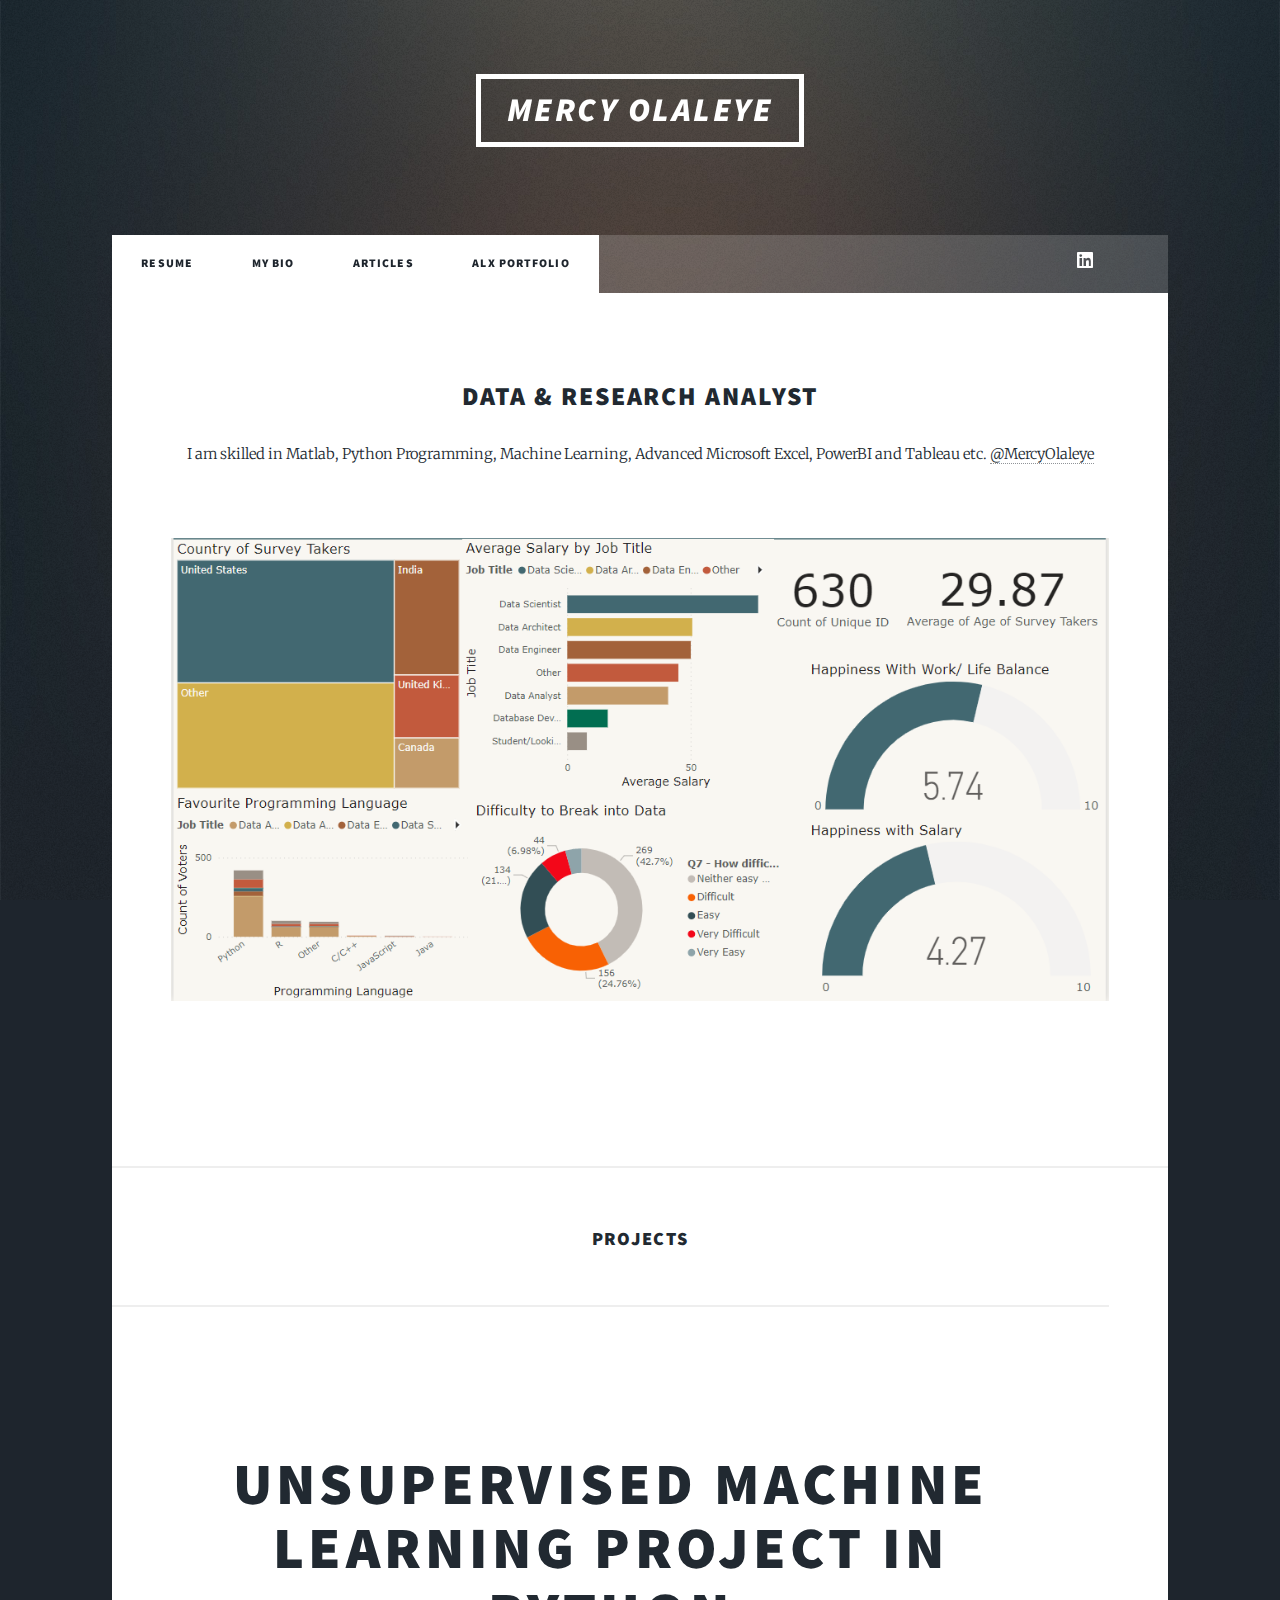
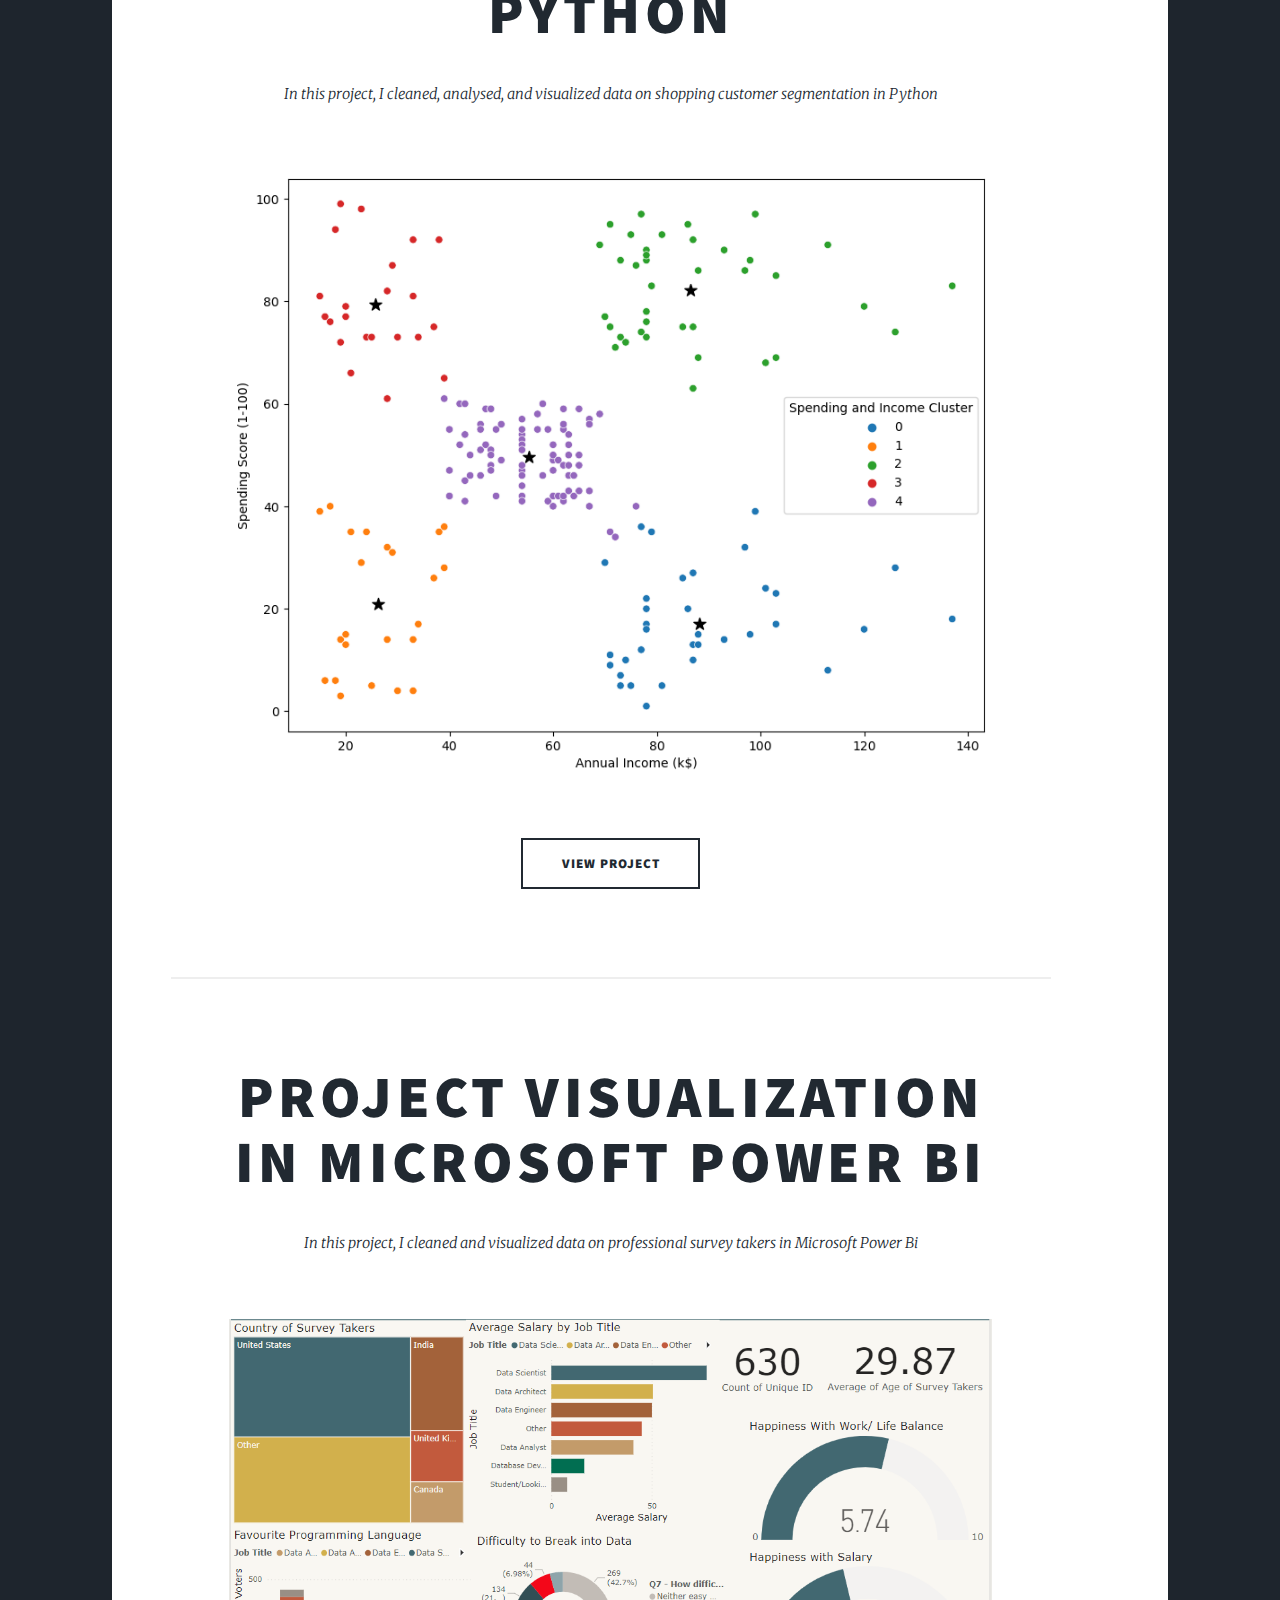
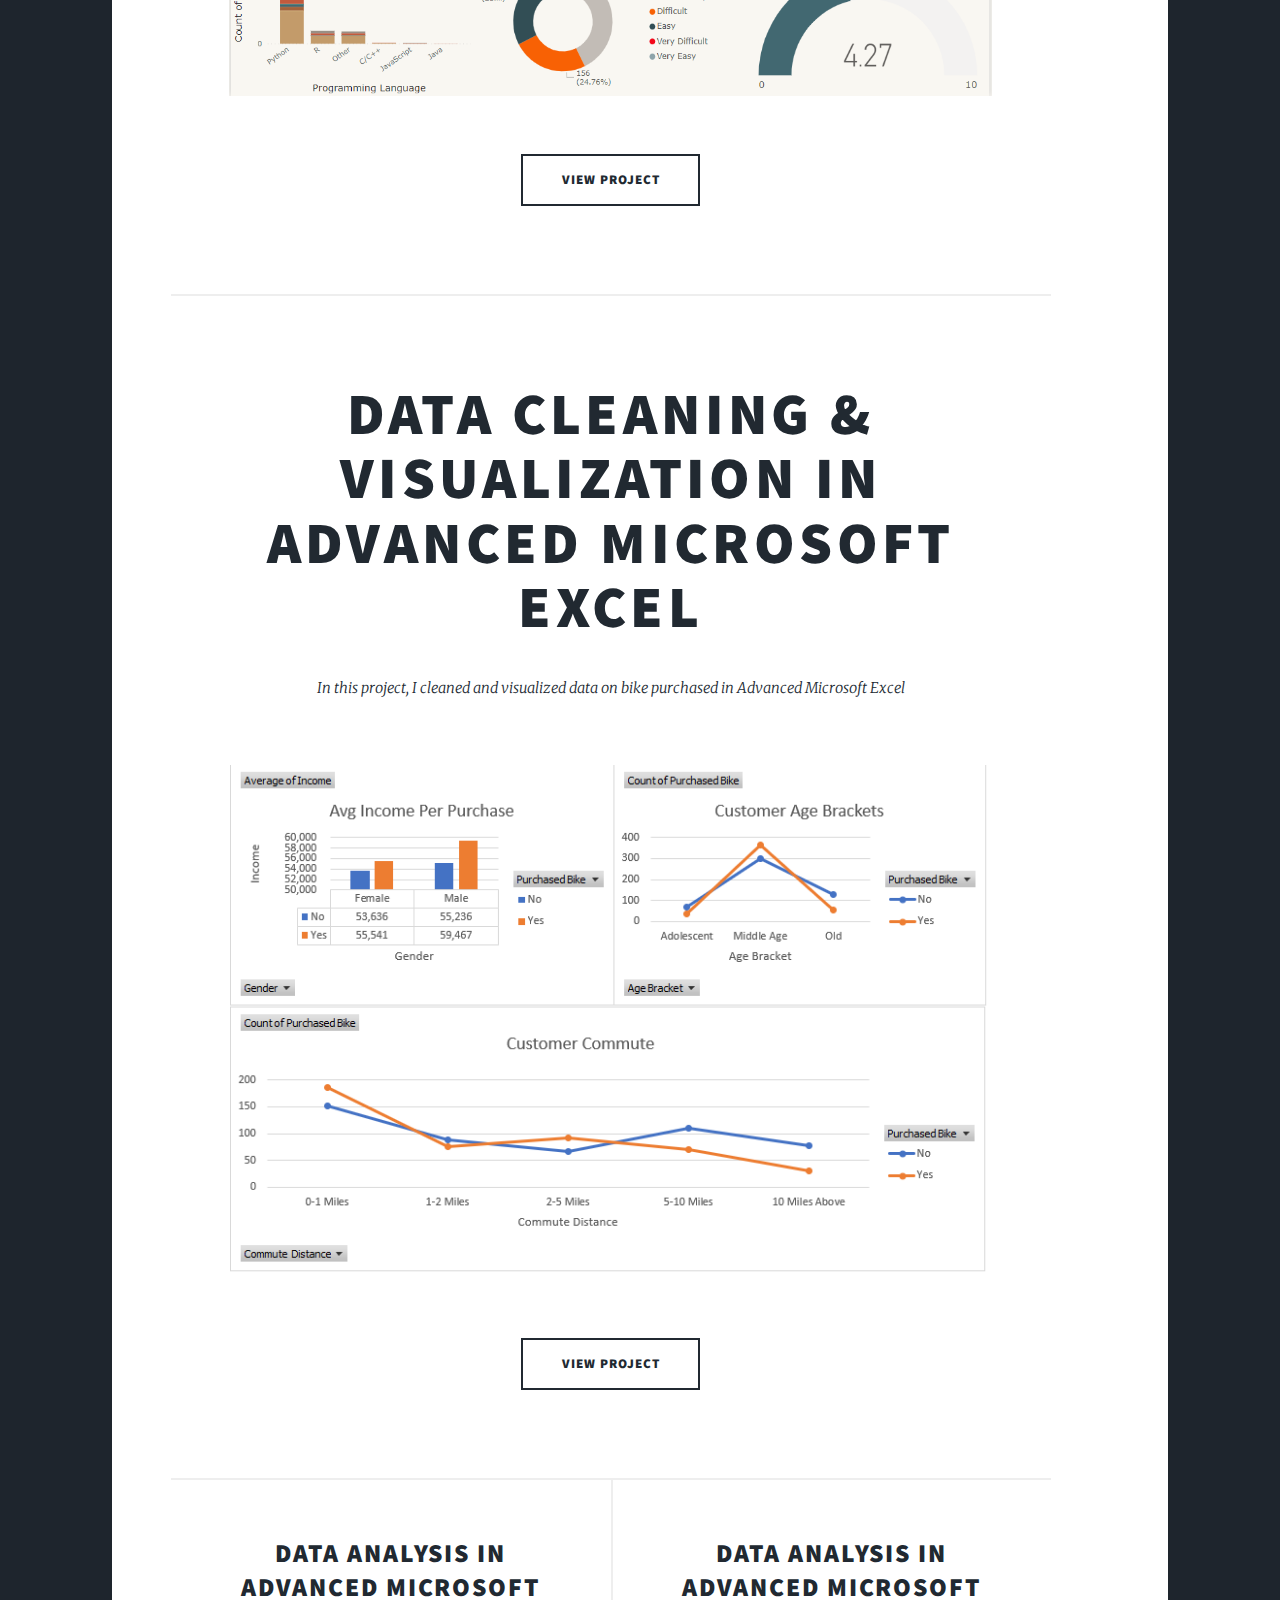
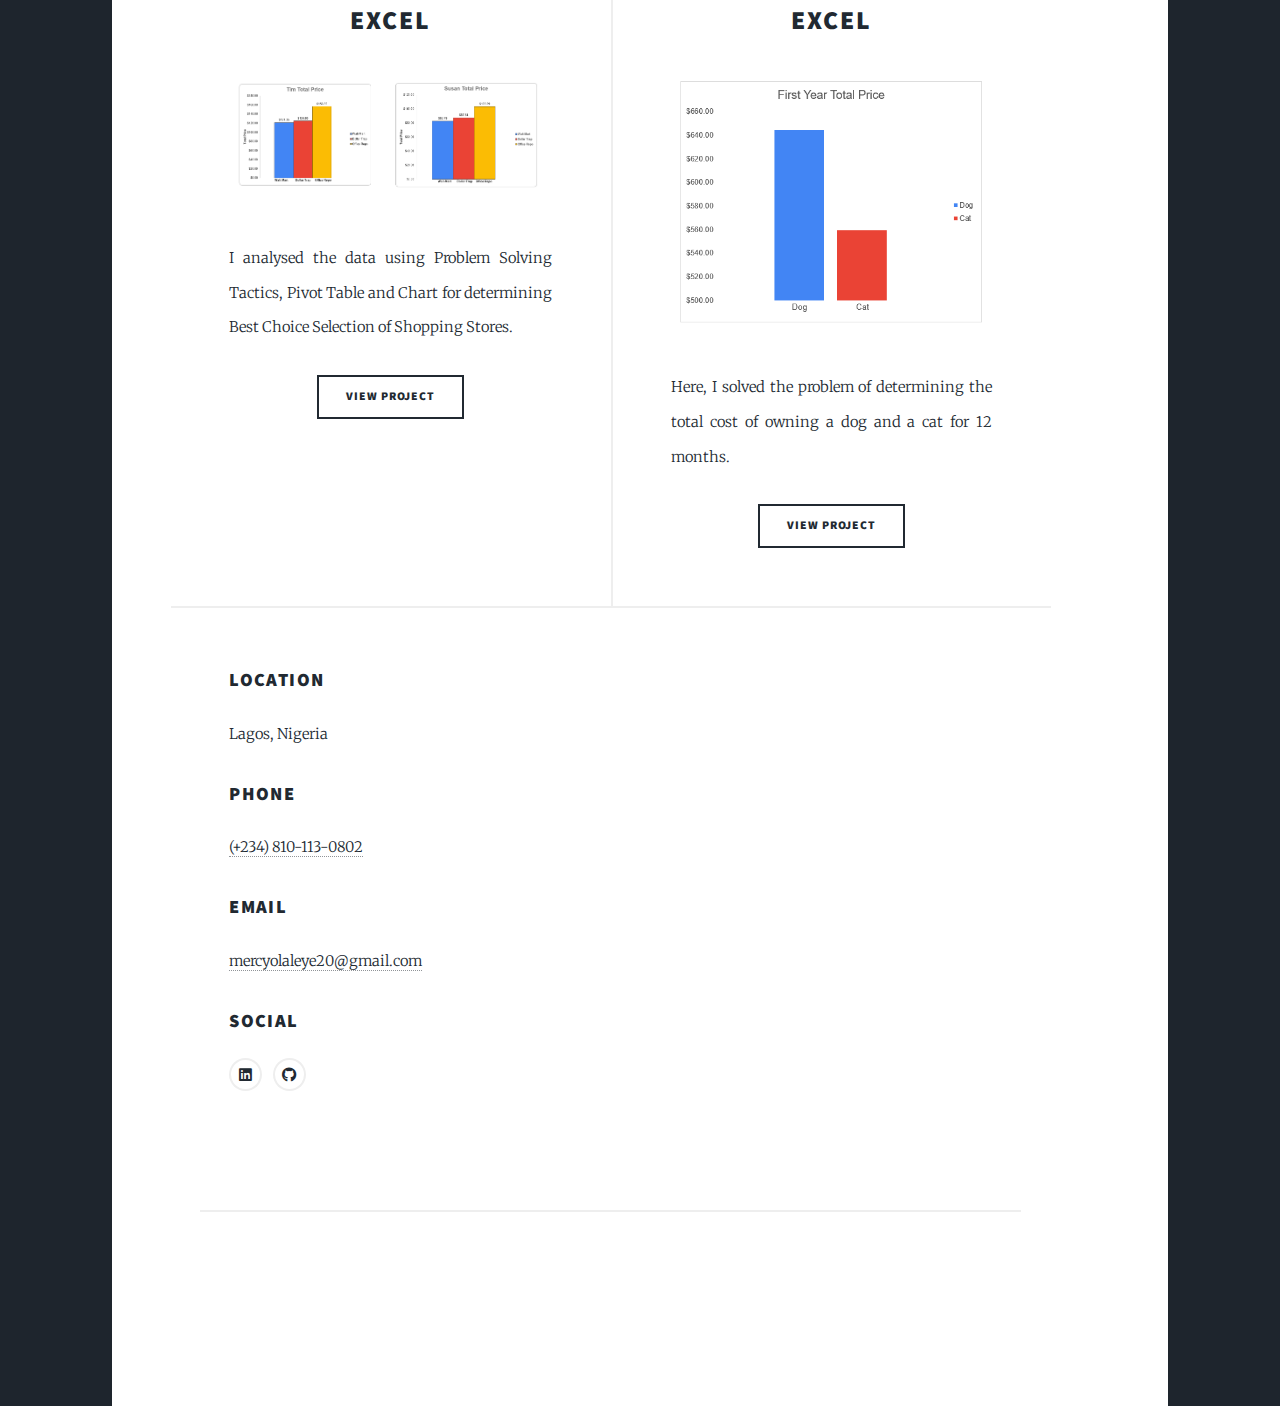
<file: index.html>
<!DOCTYPE HTML>
<!--
	Massively by HTML5 UP
	html5up.net | @ajlkn
	Free for personal and commercial use under the CCA 3.0 license (html5up.net/license)
-->
<html>
	<head>
		<title>Mercy The Analyst Projects' Portfolio</title>
		<meta charset="utf-8" />
		<meta http-equiv="X-UA-Compatible" content="IE=edge">
		<meta name="viewport" content="width=device-width, initial-scale=1, user-scalable=no">
		<link rel="stylesheet" href="assets/css/main.css" />
		<noscript><link rel="stylesheet" href="assets/css/noscript.css" /></noscript>
		
	</head>
	<body class="is-preload">

		<!-- Wrapper --> 
			<div id="wrapper" class="fade-in">

				<!-- Intro -->
					<!-- <div id="intro">
						<h1>Mercy Olaleye<br />
						</h1>
						<h2>Professional Data Analyst
						</h2><br />
						<p>I am skilled in Advanced Microsoft Excel, Python, Tableau, and Microsoft Power BI <a href=" https://linkedin.com/in/mercy-olaleye">@MercyTheAnalyst</a> 
						<ul class="actions">
							<li><a href="#header" class="button icon solid solo fa-arrow-down scrolly">Continue</a></li>
						</ul>
					</div> -->


				<!-- Header -->
					<header id="header">
						<p href="" class="logo">Mercy Olaleye</p>	
					</header>

                        

				<!-- Nav -->
					<nav id="nav">
						

					    <ul class="links">
						    <li class="active">
								<a href="https://docs.google.com/document/d/1ZiJOjcxA1BHyKk7S996EEyWtSkmgmshNq7gwELmZKms/edit?usp=sharing">Resume</a></li>			
						
						<ul class="links">
							<li class="active">
								<a href="https://docs.google.com/document/d/1VU-3e5yYcmQUvbbyjHKyLpPPOhSo_xiPG2Kr8ZNTe5c/edit?usp=sharing">My Bio</a></li>
				
						<ul class="links">
							<li class="active">
								<a href="https://docs.google.com/document/d/1vVa6LOtGdZGMusTRgApoingNnR2X8i4-XRxDeLPpi70/edit?usp=sharing">Articles</a></li>

						<ul class="links">
							<li class="active">
								<a href="https://docs.google.com/document/d/1v1L-y5YGzGtshx55SMUN4nXLESK87nKPrAbPVWP_oZM/edit?usp=sharing">ALX Portfolio</a></li>
		
						
						</ul>


						</ul>
						<ul class="icons">
							<li><a href="https://linkedin.com/in/mercy-olaleye" class="icon brands alt fa-linkedin"><span class="label">Linkedin</span></a></li>
							<li><a href="https://github.com/MercyTheAnalyst" class="icon brands alt fa-github"><span class="label">GitHub</span></a></li>
							<!-- <li><a href="https://mercyresearchfindings.com" class="icon brands alt fa-research website"><span class="label">research website</span></a></li> -->

				
						</ul>
					</nav>

				<!-- Main -->
					<div id="main">



						 <!-- Featured Post -->
						 <article class="post featured">
							<!-- <header class="major"> -->
								
								<!-- <h2>A Pitch of Myself</h2> -->
								<!-- <br /> -->
								
							<!-- </header> -->

							<div id="">
						<h2>Data & Research Analyst</h2>
						
						<p style="text-align: center;">I am skilled in Matlab, Python Programming, Machine Learning, Advanced Microsoft Excel, PowerBI and Tableau etc. <a href=" https://linkedin.com/in/mercy-olaleye">@MercyOlaleye </a> 
						<ul class="actions">
							<!-- <li><a href="#header" class="button icon solid solo fa-arrow-down scrolly">Continue</a></li> -->
						</ul>
					</div>
							<a href="https://github.com/MercyTheAnalyst/DataProfessionalSurvey" class="image fit"><img src="images/Data.png" alt="" /></a>
							<a id="pitch_section"></a>
							<br />
						
							<br />
							<!-- <section>
									<p class="button">
										Video Pitch
									</p>	
							</section> -->
							<!-- <video width="500px" height="500px" controls="controls">
								<source src="videos/MyPitchVideo.mp4" type="video/mp4" />
							</video> -->
							<!-- <ul class="actions special"> -->
								<!-- <li><a href="https://docs.google.com/document/d/1_XfrCJpzLricEX1ANMGzeRrYhFcz2MtZv5xnuCdeXoI/edit?usp=sharing" class="button">Coming Soon</a></li> -->


							<!-- </ul> -->
						</article>

					    <!-- Posts -->

					
				<!-- Header -->
					<header>
						<h3 href="index.html" style="text-align: center;" class="logo">Projects</h3>	
					</header>	


				    

				<!-- Main -->
					<div id="main">
						
						
						<!-- Featured Post -->
						<article class="post featured">
							<header class="major">
								
								<h2><a href="https://github.com/MercyTheAnalyst/Unsupervised-ML-Clustering-Project">Unsupervised Machine Learning Project in Python<br />
								</a></h2>
								<p>In this project, I cleaned, analysed, and visualized data on shopping customer segmentation in Python</p>
							</header>
							<a href="https://github.com/MercyTheAnalyst/Unsupervised-ML-Clustering-Project" class="image main"><img src="images/Clustering_bivariate.png" alt="" /></a>
							<ul class="actions special">
								<li><a href="https://github.com/MercyTheAnalyst/Unsupervised-ML-Clustering-Project" class="button large">View Project</a></li>
							</ul>
						</article>
						<!-- Posts -->

						<!-- Featured Post -->
						<article class="post featured">
							<header class="major">
								
								<h2><a href="https://github.com/MercyTheAnalyst/DataProfessionalSurvey">Project Visualization in Microsoft Power Bi<br />
								</a></h2>
								<p>In this project, I cleaned and visualized data on professional survey takers in Microsoft Power Bi</p>
							</header>
							<a href="https://github.com/MercyTheAnalyst/DataProfessionalSurvey" class="image main"><img src="images/Data.png" alt="" /></a>
							<ul class="actions special">
								<li><a href="https://github.com/MercyTheAnalyst/DataProfessionalSurvey" class="button large">View Project</a></li>
							</ul>
						</article>
						<!-- Posts -->

						<!-- Featured Post -->
							<article class="post featured">
								<header class="major">
									
									<h2><a href="https://github.com/MercyTheAnalyst/BikePurchasedDashboard">Data Cleaning & Visualization in Advanced Microsoft Excel<br />
									</a></h2>
									<p>In this project, I cleaned and visualized data on bike purchased in Advanced Microsoft Excel</p>
								</header>
								<a href="https://github.com/MercyTheAnalyst/BikePurchasedDashboard" class="image main"><img src="images/Purch.png" alt="" /></a>
								<ul class="actions special">
									<li><a href="https://github.com/MercyTheAnalyst/BikePurchasedDashboard" class="button large">View Project</a></li>
								</ul>
							</article>

						<!-- Posts -->
							<section class="posts">
								<article>
									<header>
										
										<h2><a href="https://github.com/MercyTheAnalyst/SelectionofShoppingStore">Data Analysis in Advanced Microsoft Excel<br />
										</a></h2>
									</header>
									<a href="https://github.com/MercyTheAnalyst/SelectionofShoppingStore" class="image fit"><img src="images/shy.png" alt="" /></a>
									<p>I analysed the data using Problem Solving Tactics, Pivot Table and Chart for determining Best Choice Selection of Shopping Stores.</p>
									<ul class="actions special">
										<li><a href="https://github.com/MercyTheAnalyst/SelectionofShoppingStore" class="button">View Project</a></li>
									</ul>
								</article>
								<article>
									<header>
										
										<h2><a href="https://github.com/MercyTheAnalyst/ChoiceofPet">Data Analysis in Advanced Microsoft Excel<br />
										</a></h2>
									</header>
									<a href="https://github.com/MercyTheAnalyst/ChoiceofPet" class="image fit"><img src="images/Pet.png" alt="" /></a>
									<p>Here, I solved the problem of determining the total cost of owning a dog and a cat for 12 months.</p>
									<ul class="actions special">
										<li><a href="https://github.com/MercyTheAnalyst/ChoiceofPet" class="button">View Project</a></li>
									</ul>
								</article>
							</section>

								 
						

	

				


						<section class="split contact">
							<section class="alt">
								<h3>Location</h3>
								<p>Lagos, Nigeria<br />
								</p>
							</section>
							<section>
								<h3>Phone</h3>
								<p><a href="#">(+234) 810-113-0802</a></p>
							</section>
							<section>
								<h3>Email</h3>
								<p><a href="#">mercyolaleye20@gmail.com</a></p>
							</section>
							<section>
								<h3>Social</h3>
								<ul class="icons alt">
									
									<li><a href=" https://linkedin.com/in/mercy-olaleye" class="icon brands alt fa-linkedin"><span class="label">linkedin</span></a></li>
									<li><a href="https://github.com/MercyTheAnalyst" class="icon brands alt fa-github"><span class="label">GitHub</span></a></li>
									<li><a href="https://mercyresearchfindings.com" class="icon brands alt fa-research website"><span class="label">research website</span></a></li>
								</ul>
							</section>
						</section>
					</footer>

				<!-- Copyright -->
					<div id="copyright">
						<ul><li>&copy; Untitled</li><li>Design: <a href="https://html5up.net">HTML5 UP</a></li></ul>
					</div>

			</div>

		<!-- Scripts -->
			<script src="assets/js/jquery.min.js"></script>
			<script src="assets/js/jquery.scrollex.min.js"></script>
			<script src="assets/js/jquery.scrolly.min.js"></script>
			<script src="assets/js/browser.min.js"></script>
			<script src="assets/js/breakpoints.min.js"></script>
			<script src="assets/js/util.js"></script>
			<script src="assets/js/main.js"></script>

	</body>
</html>
</file>
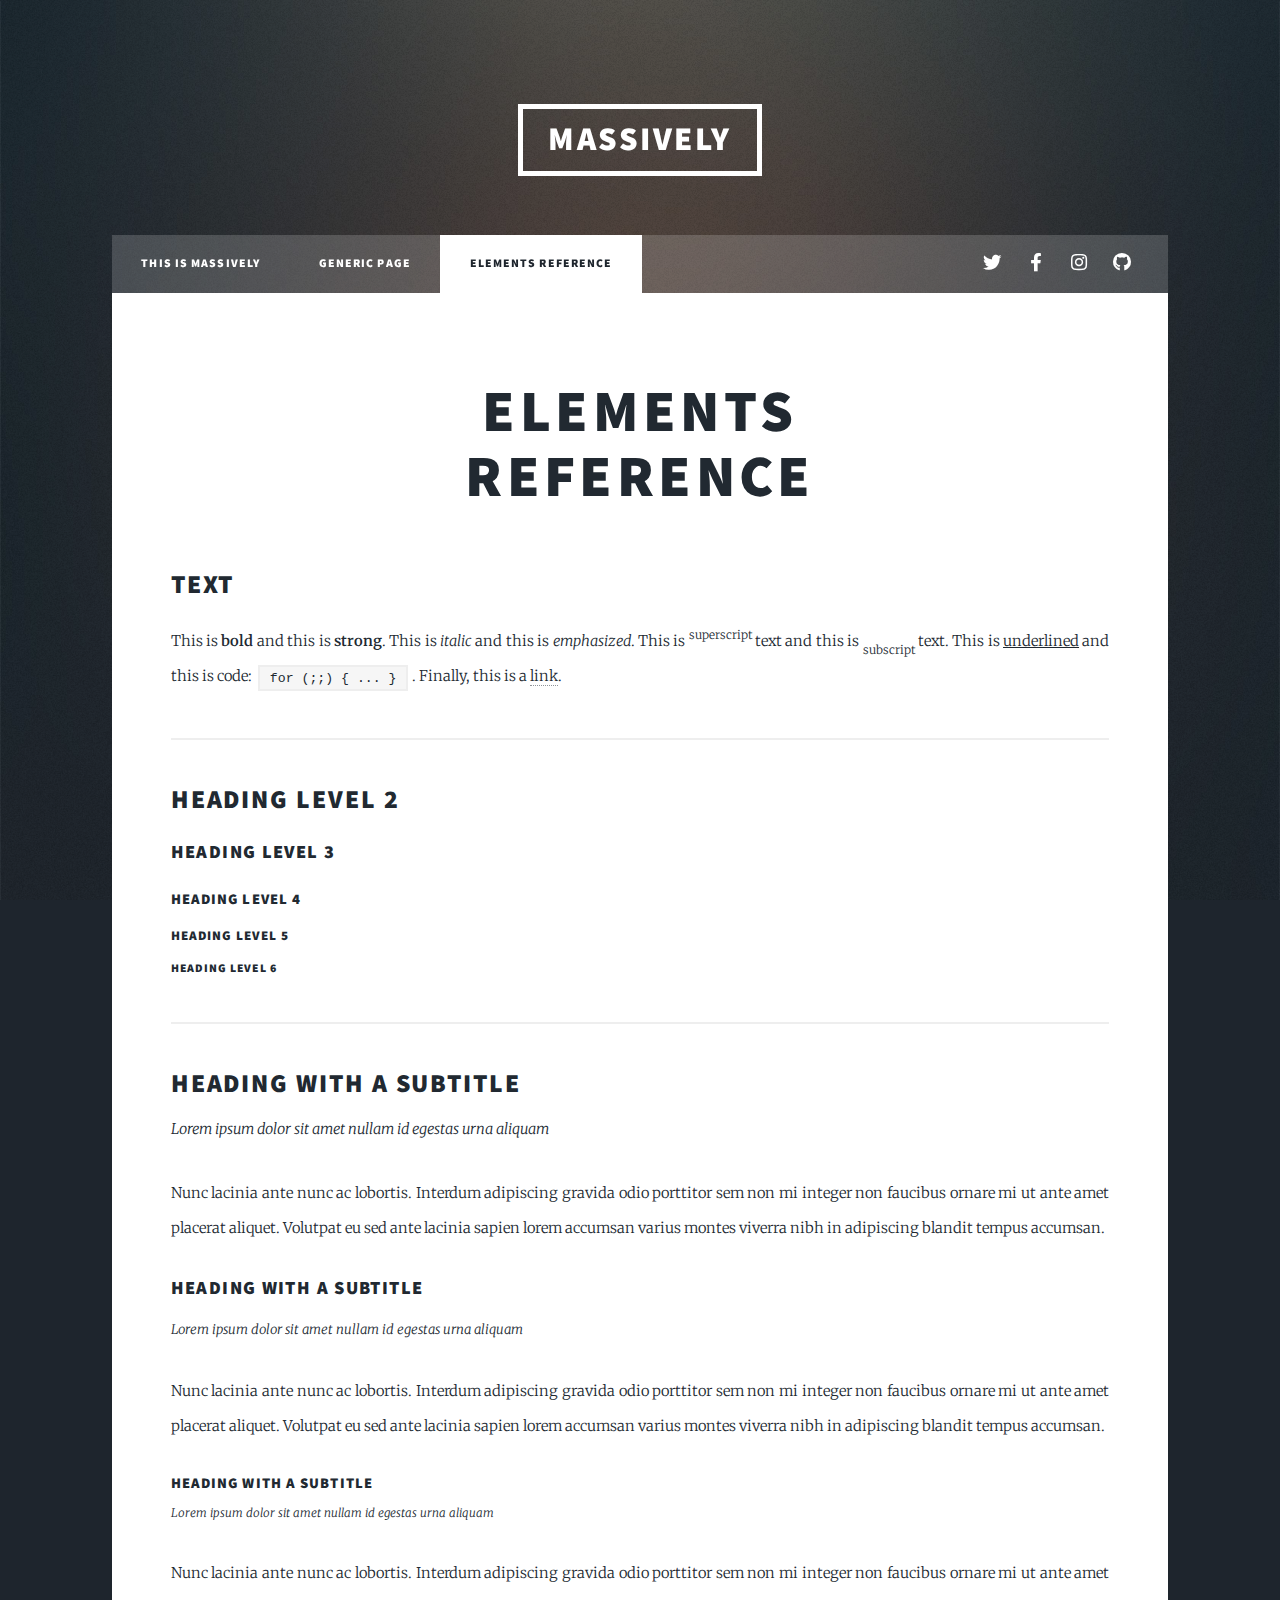
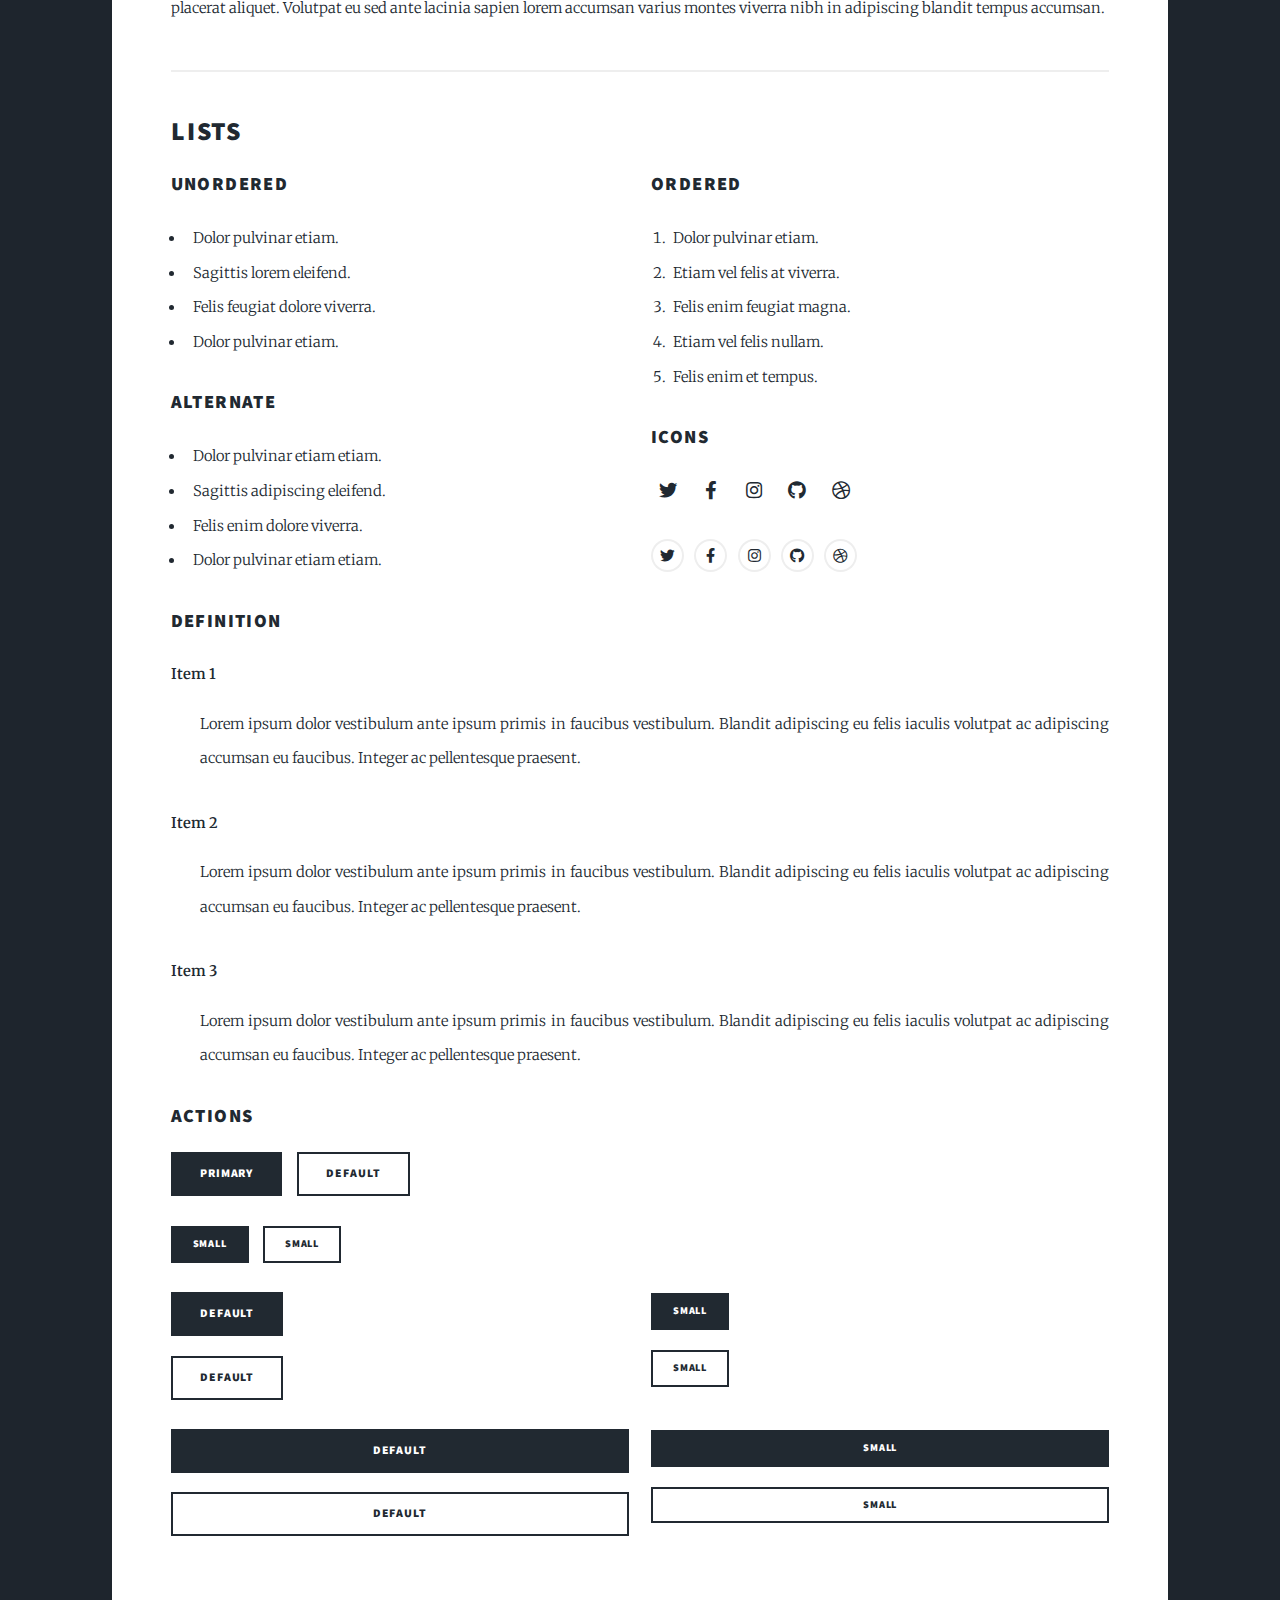
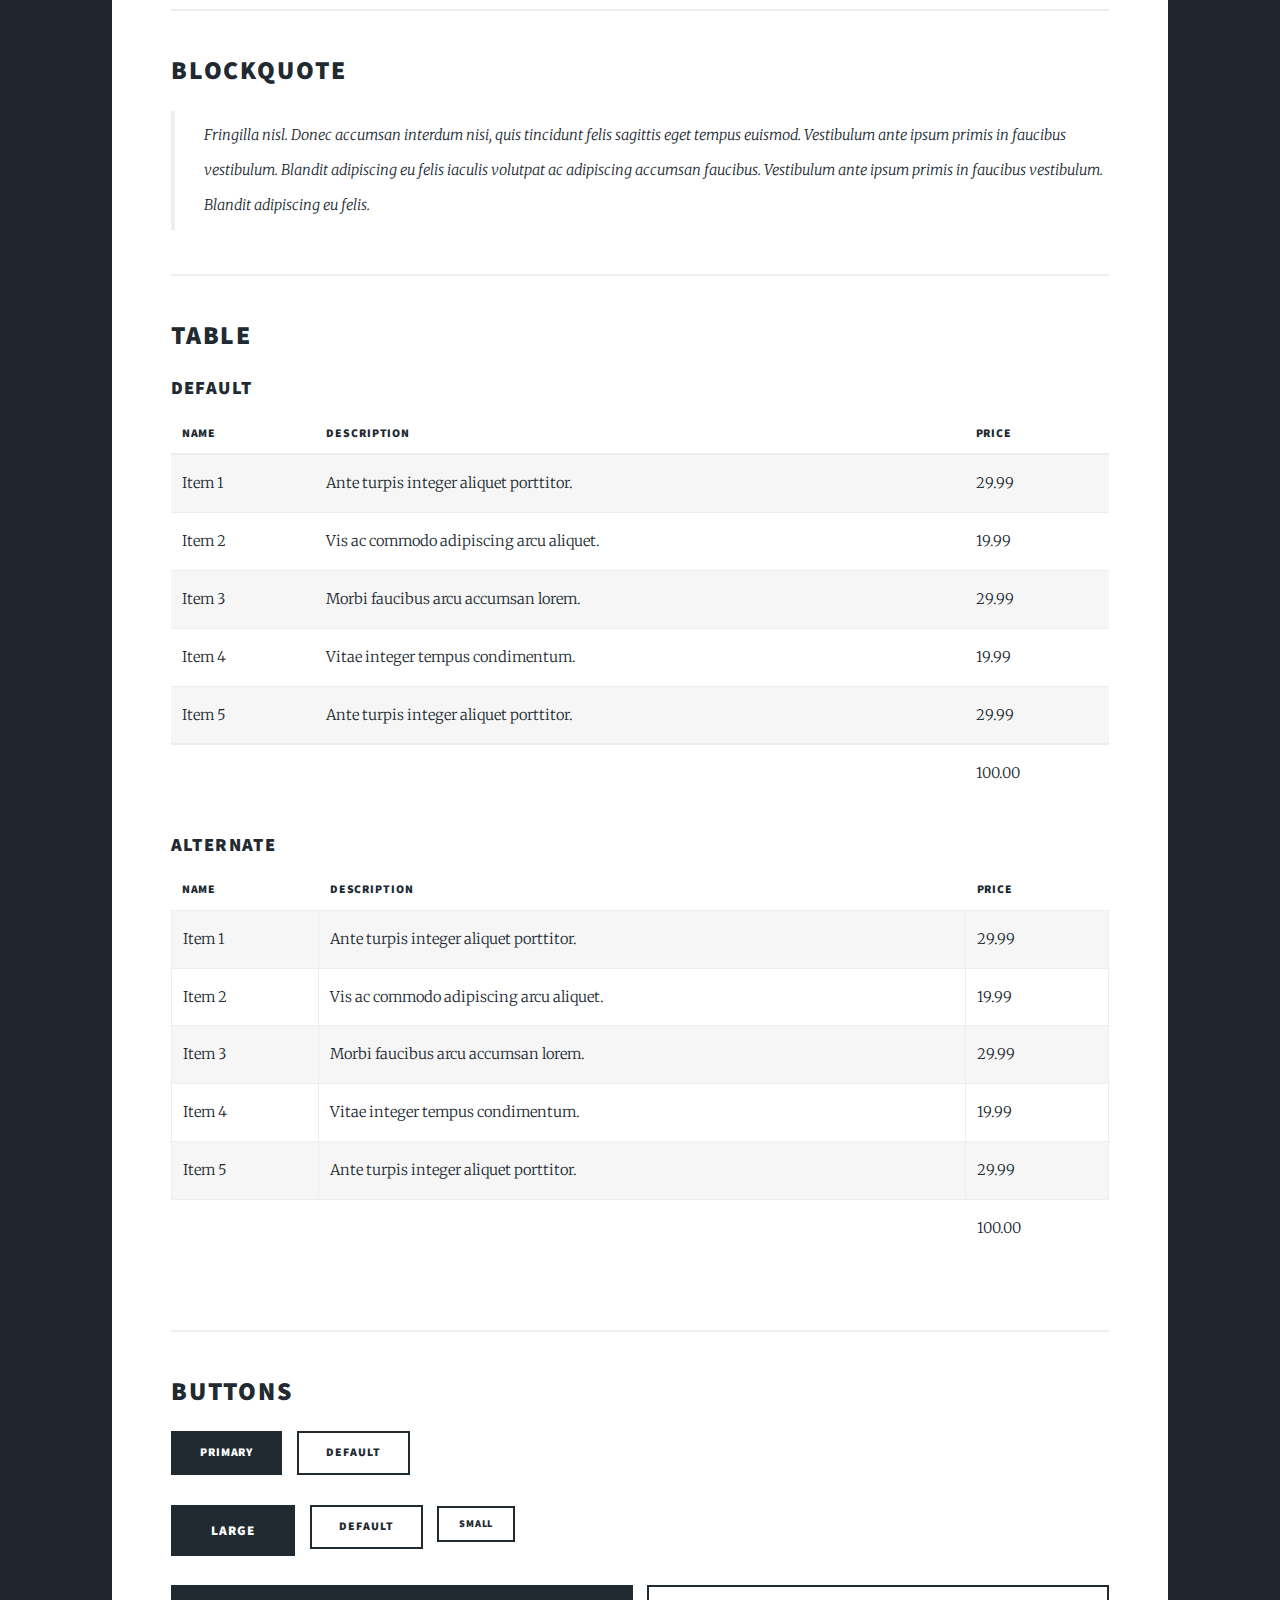
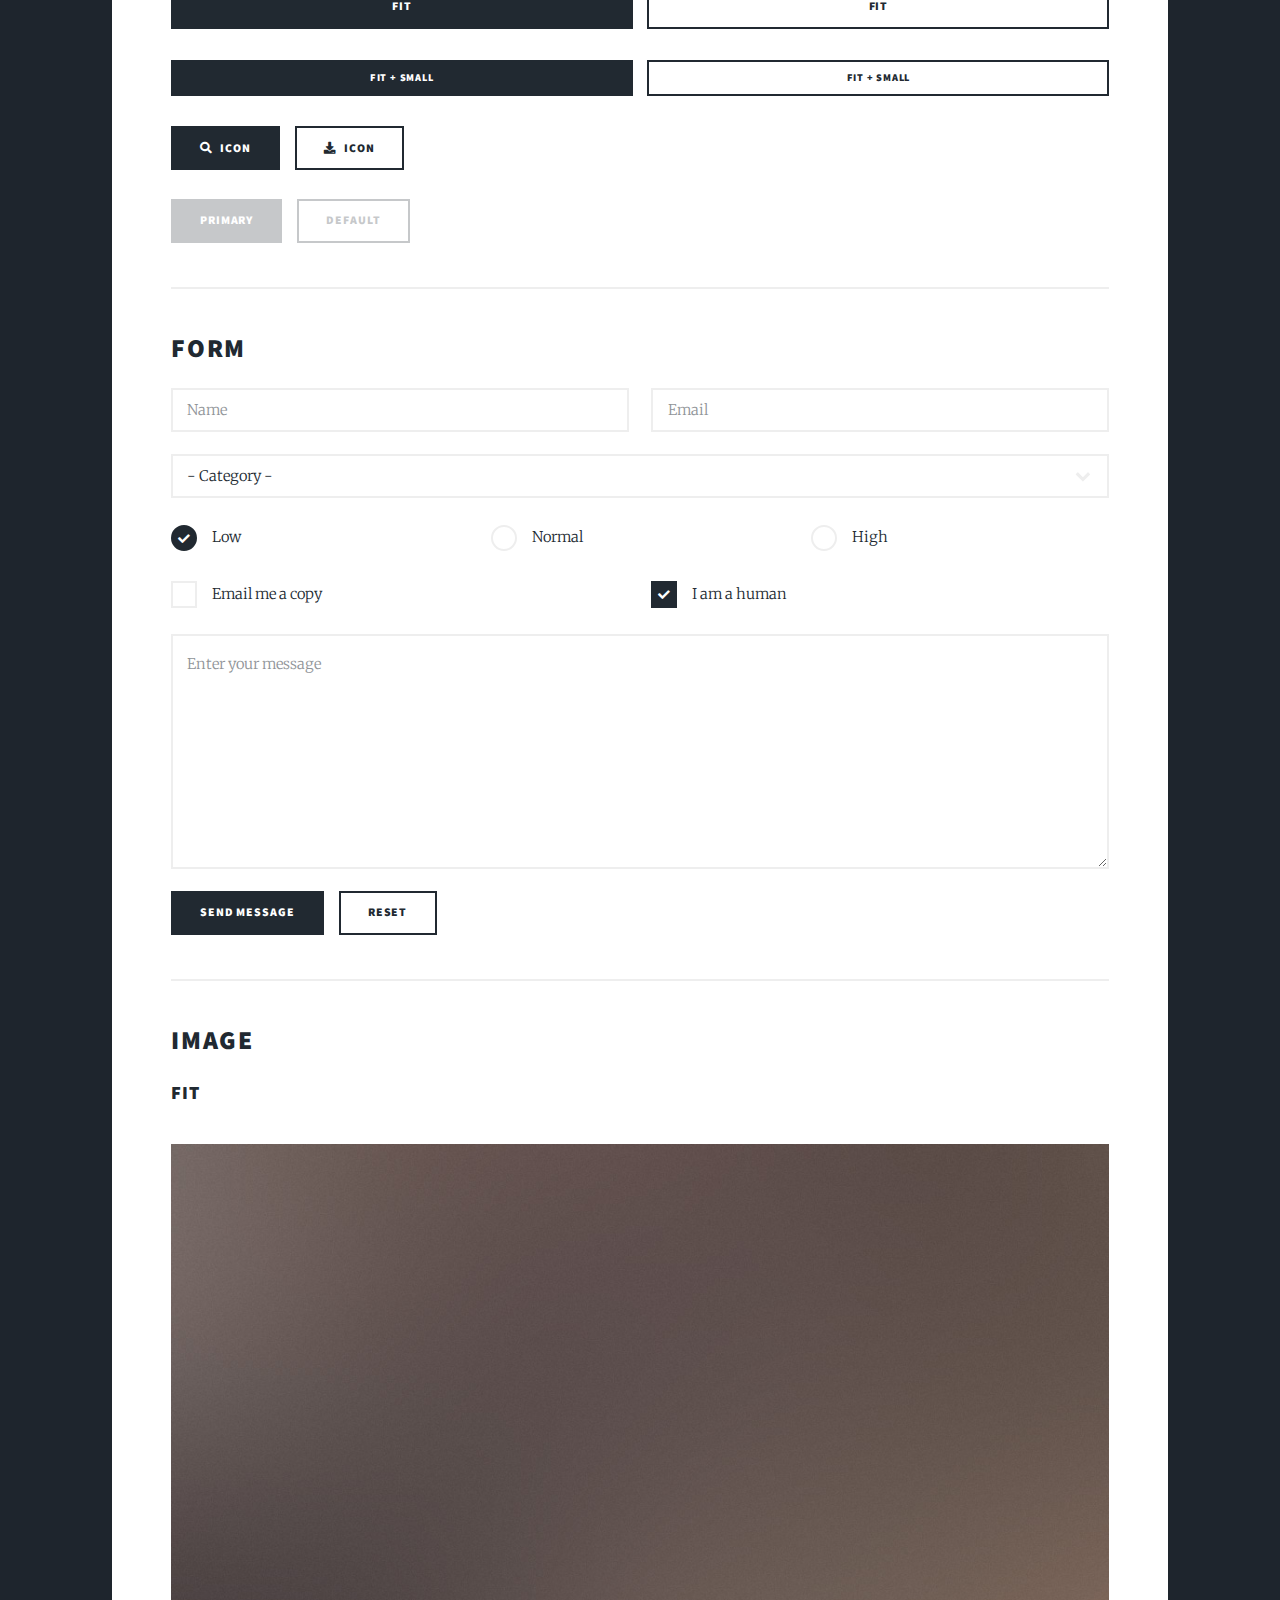
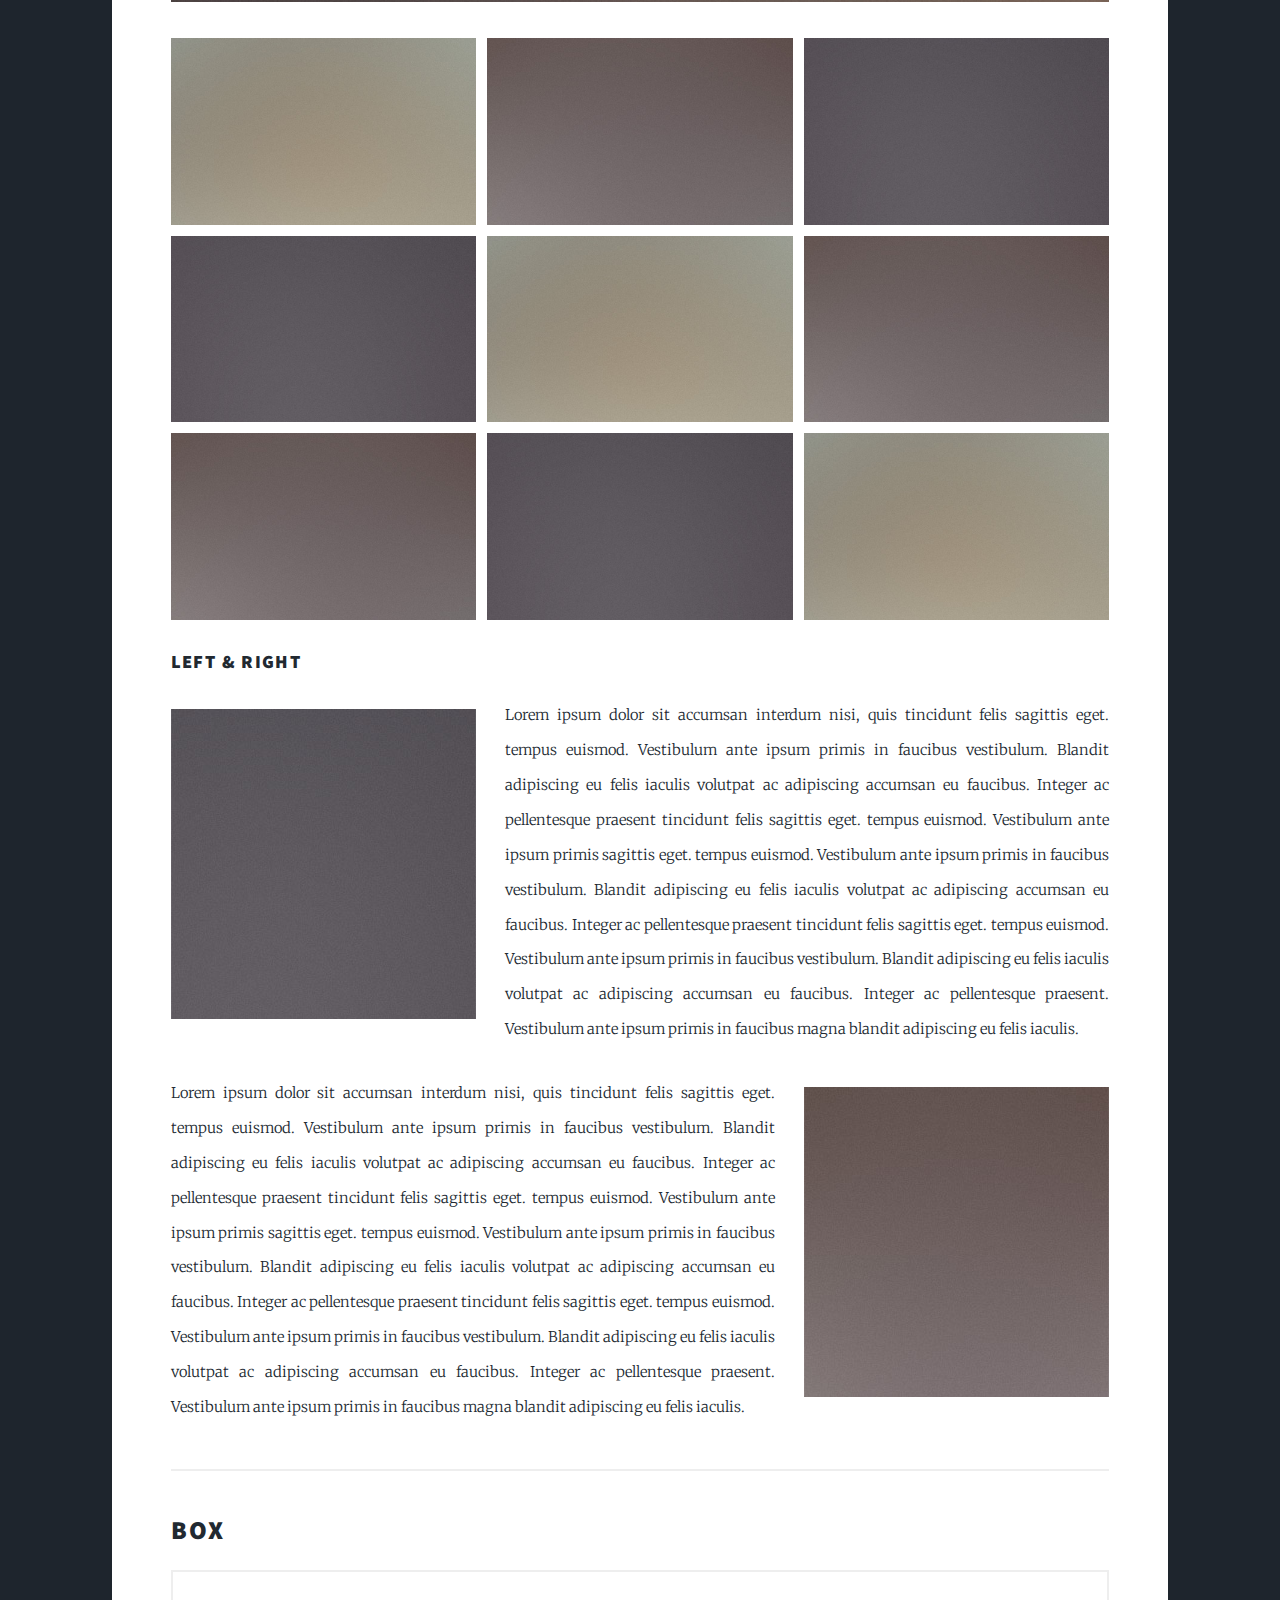
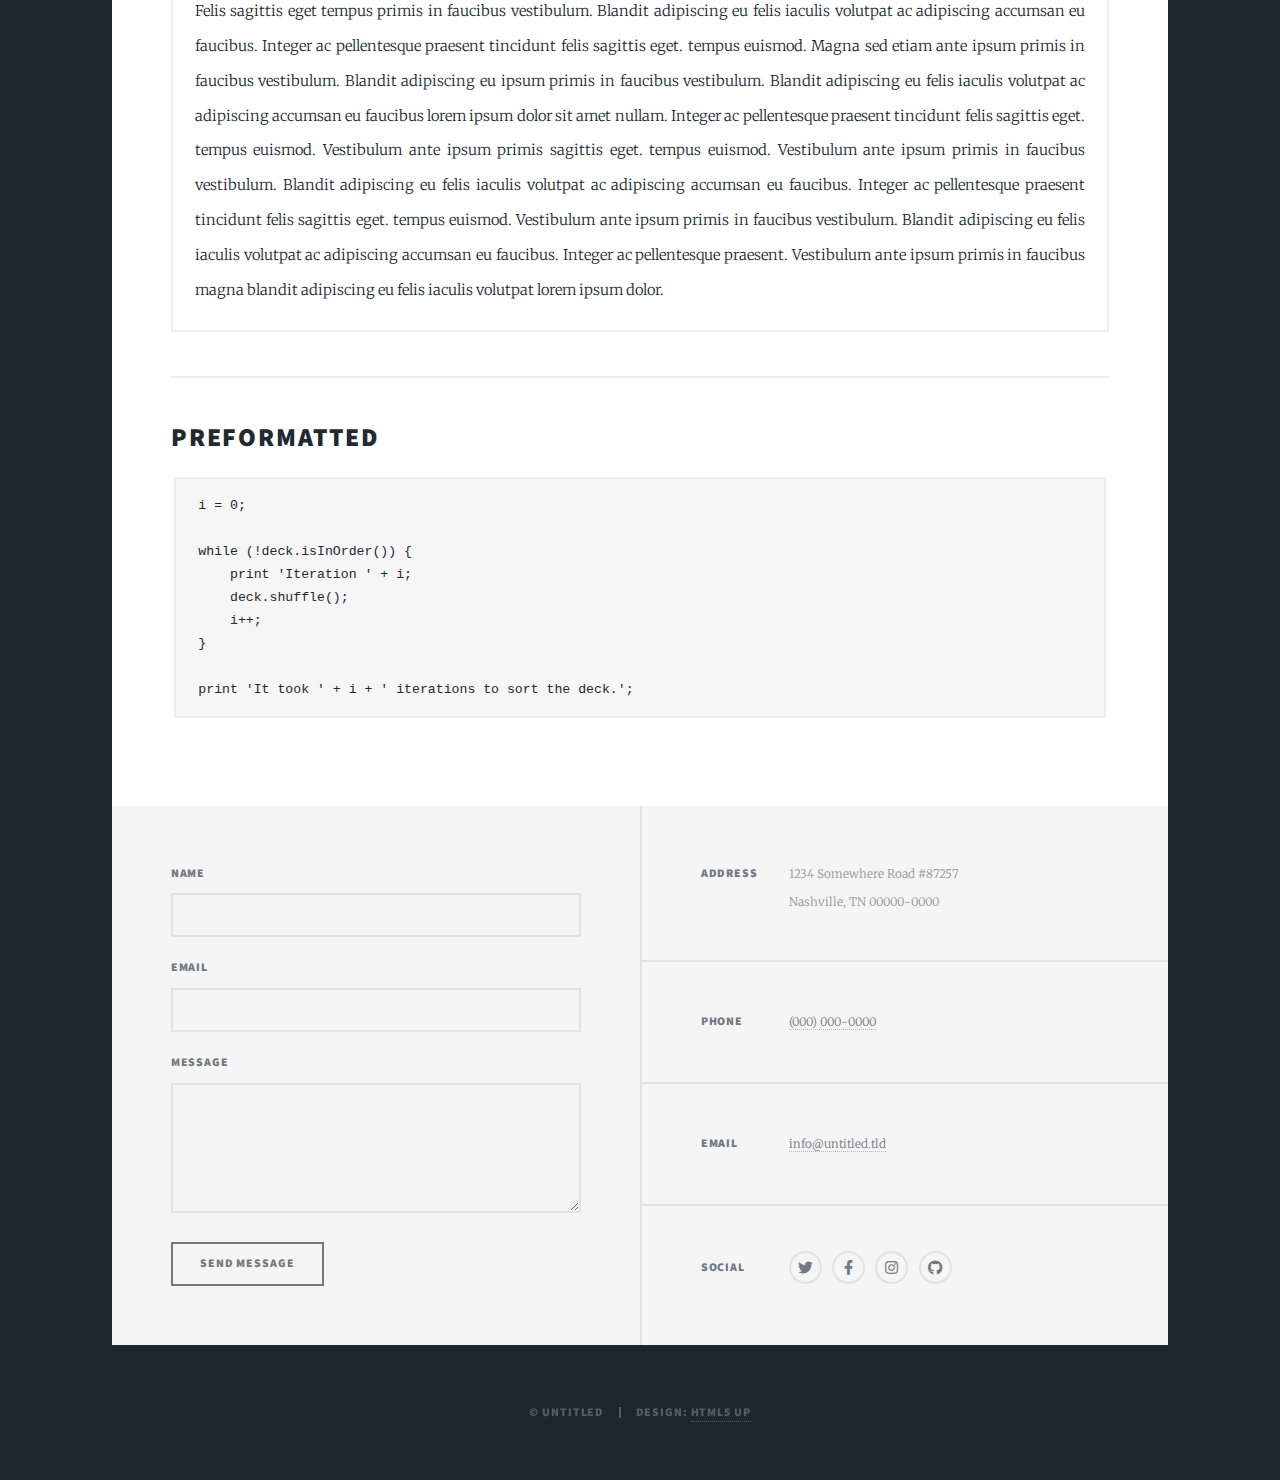
<file: elements.html>
<!DOCTYPE HTML>
<!--
	Massively by HTML5 UP
	html5up.net | @ajlkn
	Free for personal and commercial use under the CCA 3.0 license (html5up.net/license)
-->
<html>
	<head>
		<title>Elements Reference - Massively by HTML5 UP</title>
		<meta charset="utf-8" />
		<meta name="viewport" content="width=device-width, initial-scale=1, user-scalable=no" />
		<link rel="stylesheet" href="assets/css/main.css" />
		<noscript><link rel="stylesheet" href="assets/css/noscript.css" /></noscript>
	</head>
	<body class="is-preload">

		<!-- Wrapper -->
			<div id="wrapper">

				<!-- Header -->
					<header id="header">
						<a href="index.html" class="logo">Massively</a>
					</header>

				<!-- Nav -->
					<nav id="nav">
						<ul class="links">
							<li><a href="index.html">This is Massively</a></li>
							<li><a href="generic.html">Generic Page</a></li>
							<li class="active"><a href="elements.html">Elements Reference</a></li>
						</ul>
						<ul class="icons">
							<li><a href="#" class="icon brands fa-twitter"><span class="label">Twitter</span></a></li>
							<li><a href="#" class="icon brands fa-facebook-f"><span class="label">Facebook</span></a></li>
							<li><a href="#" class="icon brands fa-instagram"><span class="label">Instagram</span></a></li>
							<li><a href="#" class="icon brands fa-github"><span class="label">GitHub</span></a></li>
						</ul>
					</nav>

				<!-- Main -->
					<div id="main">

						<!-- Post -->
							<section class="post">
								<header class="major">
									<h1>Elements<br />
									Reference</h1>
								</header>

								<!-- Text stuff -->
									<h2>Text</h2>
									<p>This is <b>bold</b> and this is <strong>strong</strong>. This is <i>italic</i> and this is <em>emphasized</em>.
									This is <sup>superscript</sup> text and this is <sub>subscript</sub> text.
									This is <u>underlined</u> and this is code: <code>for (;;) { ... }</code>.
									Finally, this is a <a href="#">link</a>.</p>
									<hr />
									<h2>Heading Level 2</h2>
									<h3>Heading Level 3</h3>
									<h4>Heading Level 4</h4>
									<h5>Heading Level 5</h5>
									<h6>Heading Level 6</h6>
									<hr />
									<header>
										<h2>Heading with a Subtitle</h2>
										<p>Lorem ipsum dolor sit amet nullam id egestas urna aliquam</p>
									</header>
									<p>Nunc lacinia ante nunc ac lobortis. Interdum adipiscing gravida odio porttitor sem non mi integer non faucibus ornare mi ut ante amet placerat aliquet. Volutpat eu sed ante lacinia sapien lorem accumsan varius montes viverra nibh in adipiscing blandit tempus accumsan.</p>
									<header>
										<h3>Heading with a Subtitle</h3>
										<p>Lorem ipsum dolor sit amet nullam id egestas urna aliquam</p>
									</header>
									<p>Nunc lacinia ante nunc ac lobortis. Interdum adipiscing gravida odio porttitor sem non mi integer non faucibus ornare mi ut ante amet placerat aliquet. Volutpat eu sed ante lacinia sapien lorem accumsan varius montes viverra nibh in adipiscing blandit tempus accumsan.</p>
									<header>
										<h4>Heading with a Subtitle</h4>
										<p>Lorem ipsum dolor sit amet nullam id egestas urna aliquam</p>
									</header>
									<p>Nunc lacinia ante nunc ac lobortis. Interdum adipiscing gravida odio porttitor sem non mi integer non faucibus ornare mi ut ante amet placerat aliquet. Volutpat eu sed ante lacinia sapien lorem accumsan varius montes viverra nibh in adipiscing blandit tempus accumsan.</p>

									<hr />

								<!-- Lists -->
									<h2>Lists</h2>
									<div class="row">
										<div class="col-6 col-12-small">

											<h3>Unordered</h3>
											<ul>
												<li>Dolor pulvinar etiam.</li>
												<li>Sagittis lorem eleifend.</li>
												<li>Felis feugiat dolore viverra.</li>
												<li>Dolor pulvinar etiam.</li>
											</ul>

											<h3>Alternate</h3>
											<ul class="alt">
												<li>Dolor pulvinar etiam etiam.</li>
												<li>Sagittis adipiscing eleifend.</li>
												<li>Felis enim dolore viverra.</li>
												<li>Dolor pulvinar etiam etiam.</li>
											</ul>

										</div>
										<div class="col-6 col-12-small">

											<h3>Ordered</h3>
											<ol>
												<li>Dolor pulvinar etiam.</li>
												<li>Etiam vel felis at viverra.</li>
												<li>Felis enim feugiat magna.</li>
												<li>Etiam vel felis nullam.</li>
												<li>Felis enim et tempus.</li>
											</ol>

											<h3>Icons</h3>
											<ul class="icons">
												<li><a href="#" class="icon brands fa-twitter"><span class="label">Twitter</span></a></li>
												<li><a href="#" class="icon brands fa-facebook-f"><span class="label">Facebook</span></a></li>
												<li><a href="#" class="icon brands fa-instagram"><span class="label">Instagram</span></a></li>
												<li><a href="#" class="icon brands fa-github"><span class="label">Github</span></a></li>
												<li><a href="#" class="icon brands fa-dribbble"><span class="label">Dribbble</span></a></li>
											</ul>
											<ul class="icons alt">
												<li><a href="#" class="icon brands alt fa-twitter"><span class="label">Twitter</span></a></li>
												<li><a href="#" class="icon brands alt fa-facebook-f"><span class="label">Facebook</span></a></li>
												<li><a href="#" class="icon brands alt fa-instagram"><span class="label">Instagram</span></a></li>
												<li><a href="#" class="icon brands alt fa-github"><span class="label">Github</span></a></li>
												<li><a href="#" class="icon brands alt fa-dribbble"><span class="label">Dribbble</span></a></li>
											</ul>

										</div>
									</div>
									<h3>Definition</h3>
									<dl>
										<dt>Item 1</dt>
										<dd>
											<p>Lorem ipsum dolor vestibulum ante ipsum primis in faucibus vestibulum. Blandit adipiscing eu felis iaculis volutpat ac adipiscing accumsan eu faucibus. Integer ac pellentesque praesent.</p>
										</dd>
										<dt>Item 2</dt>
										<dd>
											<p>Lorem ipsum dolor vestibulum ante ipsum primis in faucibus vestibulum. Blandit adipiscing eu felis iaculis volutpat ac adipiscing accumsan eu faucibus. Integer ac pellentesque praesent.</p>
										</dd>
										<dt>Item 3</dt>
										<dd>
											<p>Lorem ipsum dolor vestibulum ante ipsum primis in faucibus vestibulum. Blandit adipiscing eu felis iaculis volutpat ac adipiscing accumsan eu faucibus. Integer ac pellentesque praesent.</p>
										</dd>
									</dl>

									<h3>Actions</h3>
									<ul class="actions">
										<li><a href="#" class="button primary">Primary</a></li>
										<li><a href="#" class="button">Default</a></li>
									</ul>
									<ul class="actions small">
										<li><a href="#" class="button primary small">Small</a></li>
										<li><a href="#" class="button small">Small</a></li>
									</ul>
									<div class="row">
										<div class="col-6 col-12-small">
											<ul class="actions stacked">
												<li><a href="#" class="button primary">Default</a></li>
												<li><a href="#" class="button">Default</a></li>
											</ul>
										</div>
										<div class="col-6 col-12-small">
											<ul class="actions stacked">
												<li><a href="#" class="button primary small">Small</a></li>
												<li><a href="#" class="button small">Small</a></li>
											</ul>
										</div>
									</div>
									<div class="row">
										<div class="col-6 col-12-small">
											<ul class="actions stacked">
												<li><a href="#" class="button primary fit">Default</a></li>
												<li><a href="#" class="button fit">Default</a></li>
											</ul>
										</div>
										<div class="col-6 col-12-small">
											<ul class="actions stacked">
												<li><a href="#" class="button primary small fit">Small</a></li>
												<li><a href="#" class="button small fit">Small</a></li>
											</ul>
										</div>
									</div>

									<hr />

								<!-- Blockquote -->
									<h2>Blockquote</h2>
									<blockquote>Fringilla nisl. Donec accumsan interdum nisi, quis tincidunt felis sagittis eget tempus euismod. Vestibulum ante ipsum primis in faucibus vestibulum. Blandit adipiscing eu felis iaculis volutpat ac adipiscing accumsan faucibus. Vestibulum ante ipsum primis in faucibus vestibulum. Blandit adipiscing eu felis.</blockquote>

									<hr />

								<!-- Table -->
									<h2>Table</h2>

									<h3>Default</h3>
									<div class="table-wrapper">
										<table>
											<thead>
												<tr>
													<th>Name</th>
													<th>Description</th>
													<th>Price</th>
												</tr>
											</thead>
											<tbody>
												<tr>
													<td>Item 1</td>
													<td>Ante turpis integer aliquet porttitor.</td>
													<td>29.99</td>
												</tr>
												<tr>
													<td>Item 2</td>
													<td>Vis ac commodo adipiscing arcu aliquet.</td>
													<td>19.99</td>
												</tr>
												<tr>
													<td>Item 3</td>
													<td> Morbi faucibus arcu accumsan lorem.</td>
													<td>29.99</td>
												</tr>
												<tr>
													<td>Item 4</td>
													<td>Vitae integer tempus condimentum.</td>
													<td>19.99</td>
												</tr>
												<tr>
													<td>Item 5</td>
													<td>Ante turpis integer aliquet porttitor.</td>
													<td>29.99</td>
												</tr>
											</tbody>
											<tfoot>
												<tr>
													<td colspan="2"></td>
													<td>100.00</td>
												</tr>
											</tfoot>
										</table>
									</div>

									<h3>Alternate</h3>
									<div class="table-wrapper">
										<table class="alt">
											<thead>
												<tr>
													<th>Name</th>
													<th>Description</th>
													<th>Price</th>
												</tr>
											</thead>
											<tbody>
												<tr>
													<td>Item 1</td>
													<td>Ante turpis integer aliquet porttitor.</td>
													<td>29.99</td>
												</tr>
												<tr>
													<td>Item 2</td>
													<td>Vis ac commodo adipiscing arcu aliquet.</td>
													<td>19.99</td>
												</tr>
												<tr>
													<td>Item 3</td>
													<td> Morbi faucibus arcu accumsan lorem.</td>
													<td>29.99</td>
												</tr>
												<tr>
													<td>Item 4</td>
													<td>Vitae integer tempus condimentum.</td>
													<td>19.99</td>
												</tr>
												<tr>
													<td>Item 5</td>
													<td>Ante turpis integer aliquet porttitor.</td>
													<td>29.99</td>
												</tr>
											</tbody>
											<tfoot>
												<tr>
													<td colspan="2"></td>
													<td>100.00</td>
												</tr>
											</tfoot>
										</table>
									</div>

									<hr />

								<!-- Buttons -->
									<h2>Buttons</h2>
									<ul class="actions">
										<li><a href="#" class="button primary">Primary</a></li>
										<li><a href="#" class="button">Default</a></li>
									</ul>
									<ul class="actions">
										<li><a href="#" class="button primary large">Large</a></li>
										<li><a href="#" class="button">Default</a></li>
										<li><a href="#" class="button small">Small</a></li>
									</ul>
									<ul class="actions fit">
										<li><a href="#" class="button primary fit">Fit</a></li>
										<li><a href="#" class="button fit">Fit</a></li>
									</ul>
									<ul class="actions fit small">
										<li><a href="#" class="button primary fit small">Fit + Small</a></li>
										<li><a href="#" class="button fit small">Fit + Small</a></li>
									</ul>
									<ul class="actions">
										<li><a href="#" class="button primary icon solid fa-search">Icon</a></li>
										<li><a href="#" class="button icon solid fa-download">Icon</a></li>
									</ul>
									<ul class="actions">
										<li><span class="button primary disabled">Primary</span></li>
										<li><span class="button disabled">Default</span></li>
									</ul>

									<hr />

								<!-- Form -->
									<h2>Form</h2>

									<form method="post" action="#">
										<div class="row gtr-uniform">
											<div class="col-6 col-12-xsmall">
												<input type="text" name="demo-name" id="demo-name" value="" placeholder="Name" />
											</div>
											<div class="col-6 col-12-xsmall">
												<input type="email" name="demo-email" id="demo-email" value="" placeholder="Email" />
											</div>
											<!-- Break -->
											<div class="col-12">
												<select name="demo-category" id="demo-category">
													<option value="">- Category -</option>
													<option value="1">Manufacturing</option>
													<option value="1">Shipping</option>
													<option value="1">Administration</option>
													<option value="1">Human Resources</option>
												</select>
											</div>
											<!-- Break -->
											<div class="col-4 col-12-small">
												<input type="radio" id="demo-priority-low" name="demo-priority" checked>
												<label for="demo-priority-low">Low</label>
											</div>
											<div class="col-4 col-12-small">
												<input type="radio" id="demo-priority-normal" name="demo-priority">
												<label for="demo-priority-normal">Normal</label>
											</div>
											<div class="col-4 col-12-small">
												<input type="radio" id="demo-priority-high" name="demo-priority">
												<label for="demo-priority-high">High</label>
											</div>
											<!-- Break -->
											<div class="col-6 col-12-small">
												<input type="checkbox" id="demo-copy" name="demo-copy">
												<label for="demo-copy">Email me a copy</label>
											</div>
											<div class="col-6 col-12-small">
												<input type="checkbox" id="demo-human" name="demo-human" checked>
												<label for="demo-human">I am a human</label>
											</div>
											<!-- Break -->
											<div class="col-12">
												<textarea name="demo-message" id="demo-message" placeholder="Enter your message" rows="6"></textarea>
											</div>
											<!-- Break -->
											<div class="col-12">
												<ul class="actions">
													<li><input type="submit" value="Send Message" class="primary" /></li>
													<li><input type="reset" value="Reset" /></li>
												</ul>
											</div>
										</div>
									</form>

									<hr />

								<!-- Image -->
									<h2>Image</h2>

									<h3>Fit</h3>
									<span class="image fit"><img src="images/pic01.jpg" alt="" /></span>
									<div class="box alt">
										<div class="row gtr-50 gtr-uniform">
											<div class="col-4"><span class="image fit"><img src="images/pic02.jpg" alt="" /></span></div>
											<div class="col-4"><span class="image fit"><img src="images/pic03.jpg" alt="" /></span></div>
											<div class="col-4"><span class="image fit"><img src="images/pic04.jpg" alt="" /></span></div>
											<!-- Break -->
											<div class="col-4"><span class="image fit"><img src="images/pic04.jpg" alt="" /></span></div>
											<div class="col-4"><span class="image fit"><img src="images/pic02.jpg" alt="" /></span></div>
											<div class="col-4"><span class="image fit"><img src="images/pic03.jpg" alt="" /></span></div>
											<!-- Break -->
											<div class="col-4"><span class="image fit"><img src="images/pic03.jpg" alt="" /></span></div>
											<div class="col-4"><span class="image fit"><img src="images/pic04.jpg" alt="" /></span></div>
											<div class="col-4"><span class="image fit"><img src="images/pic02.jpg" alt="" /></span></div>
										</div>
									</div>

									<h3>Left &amp; Right</h3>
									<p><span class="image left"><img src="images/pic08.jpg" alt="" /></span>Lorem ipsum dolor sit accumsan interdum nisi, quis tincidunt felis sagittis eget. tempus euismod. Vestibulum ante ipsum primis in faucibus vestibulum. Blandit adipiscing eu felis iaculis volutpat ac adipiscing accumsan eu faucibus. Integer ac pellentesque praesent tincidunt felis sagittis eget. tempus euismod. Vestibulum ante ipsum primis sagittis eget. tempus euismod. Vestibulum ante ipsum primis in faucibus vestibulum. Blandit adipiscing eu felis iaculis volutpat ac adipiscing accumsan eu faucibus. Integer ac pellentesque praesent tincidunt felis sagittis eget. tempus euismod. Vestibulum ante ipsum primis in faucibus vestibulum. Blandit adipiscing eu felis iaculis volutpat ac adipiscing accumsan eu faucibus. Integer ac pellentesque praesent. Vestibulum ante ipsum primis in faucibus magna blandit adipiscing eu felis iaculis.</p>
									<p><span class="image right"><img src="images/pic09.jpg" alt="" /></span>Lorem ipsum dolor sit accumsan interdum nisi, quis tincidunt felis sagittis eget. tempus euismod. Vestibulum ante ipsum primis in faucibus vestibulum. Blandit adipiscing eu felis iaculis volutpat ac adipiscing accumsan eu faucibus. Integer ac pellentesque praesent tincidunt felis sagittis eget. tempus euismod. Vestibulum ante ipsum primis sagittis eget. tempus euismod. Vestibulum ante ipsum primis in faucibus vestibulum. Blandit adipiscing eu felis iaculis volutpat ac adipiscing accumsan eu faucibus. Integer ac pellentesque praesent tincidunt felis sagittis eget. tempus euismod. Vestibulum ante ipsum primis in faucibus vestibulum. Blandit adipiscing eu felis iaculis volutpat ac adipiscing accumsan eu faucibus. Integer ac pellentesque praesent. Vestibulum ante ipsum primis in faucibus magna blandit adipiscing eu felis iaculis.</p>

									<hr />

								<!-- Box -->
									<h2>Box</h2>
									<div class="box">
										<p>Felis sagittis eget tempus primis in faucibus vestibulum. Blandit adipiscing eu felis iaculis volutpat ac adipiscing accumsan eu faucibus. Integer ac pellentesque praesent tincidunt felis sagittis eget. tempus euismod. Magna sed etiam ante ipsum primis in faucibus vestibulum. Blandit adipiscing eu ipsum primis in faucibus vestibulum. Blandit adipiscing eu felis iaculis volutpat ac adipiscing accumsan eu faucibus lorem ipsum dolor sit amet nullam. Integer ac pellentesque praesent tincidunt felis sagittis eget. tempus euismod. Vestibulum ante ipsum primis sagittis eget. tempus euismod. Vestibulum ante ipsum primis in faucibus vestibulum. Blandit adipiscing eu felis iaculis volutpat ac adipiscing accumsan eu faucibus. Integer ac pellentesque praesent tincidunt felis sagittis eget. tempus euismod. Vestibulum ante ipsum primis in faucibus vestibulum. Blandit adipiscing eu felis iaculis volutpat ac adipiscing accumsan eu faucibus. Integer ac pellentesque praesent. Vestibulum ante ipsum primis in faucibus magna blandit adipiscing eu felis iaculis volutpat lorem ipsum dolor.</p>
									</div>

									<hr />

								<!-- Preformatted Code -->
									<h2>Preformatted</h2>
									<pre><code>i = 0;

while (!deck.isInOrder()) {
    print 'Iteration ' + i;
    deck.shuffle();
    i++;
}

print 'It took ' + i + ' iterations to sort the deck.';
</code></pre>

							</section>

					</div>

				<!-- Footer -->
					<footer id="footer">
						<section>
							<form method="post" action="#">
								<div class="fields">
									<div class="field">
										<label for="name">Name</label>
										<input type="text" name="name" id="name" />
									</div>
									<div class="field">
										<label for="email">Email</label>
										<input type="text" name="email" id="email" />
									</div>
									<div class="field">
										<label for="message">Message</label>
										<textarea name="message" id="message" rows="3"></textarea>
									</div>
								</div>
								<ul class="actions">
									<li><input type="submit" value="Send Message" /></li>
								</ul>
							</form>
						</section>
						<section class="split contact">
							<section class="alt">
								<h3>Address</h3>
								<p>1234 Somewhere Road #87257<br />
								Nashville, TN 00000-0000</p>
							</section>
							<section>
								<h3>Phone</h3>
								<p><a href="#">(000) 000-0000</a></p>
							</section>
							<section>
								<h3>Email</h3>
								<p><a href="#">info@untitled.tld</a></p>
							</section>
							<section>
								<h3>Social</h3>
								<ul class="icons alt">
									<li><a href="#" class="icon brands alt fa-twitter"><span class="label">Twitter</span></a></li>
									<li><a href="#" class="icon brands alt fa-facebook-f"><span class="label">Facebook</span></a></li>
									<li><a href="#" class="icon brands alt fa-instagram"><span class="label">Instagram</span></a></li>
									<li><a href="#" class="icon brands alt fa-github"><span class="label">GitHub</span></a></li>
								</ul>
							</section>
						</section>
					</footer>

				<!-- Copyright -->
					<div id="copyright">
						<ul><li>&copy; Untitled</li><li>Design: <a href="https://html5up.net">HTML5 UP</a></li></ul>
					</div>

			</div>

		<!-- Scripts -->
			<script src="assets/js/jquery.min.js"></script>
			<script src="assets/js/jquery.scrollex.min.js"></script>
			<script src="assets/js/jquery.scrolly.min.js"></script>
			<script src="assets/js/browser.min.js"></script>
			<script src="assets/js/breakpoints.min.js"></script>
			<script src="assets/js/util.js"></script>
			<script src="assets/js/main.js"></script>

	</body>
</html>
</file>
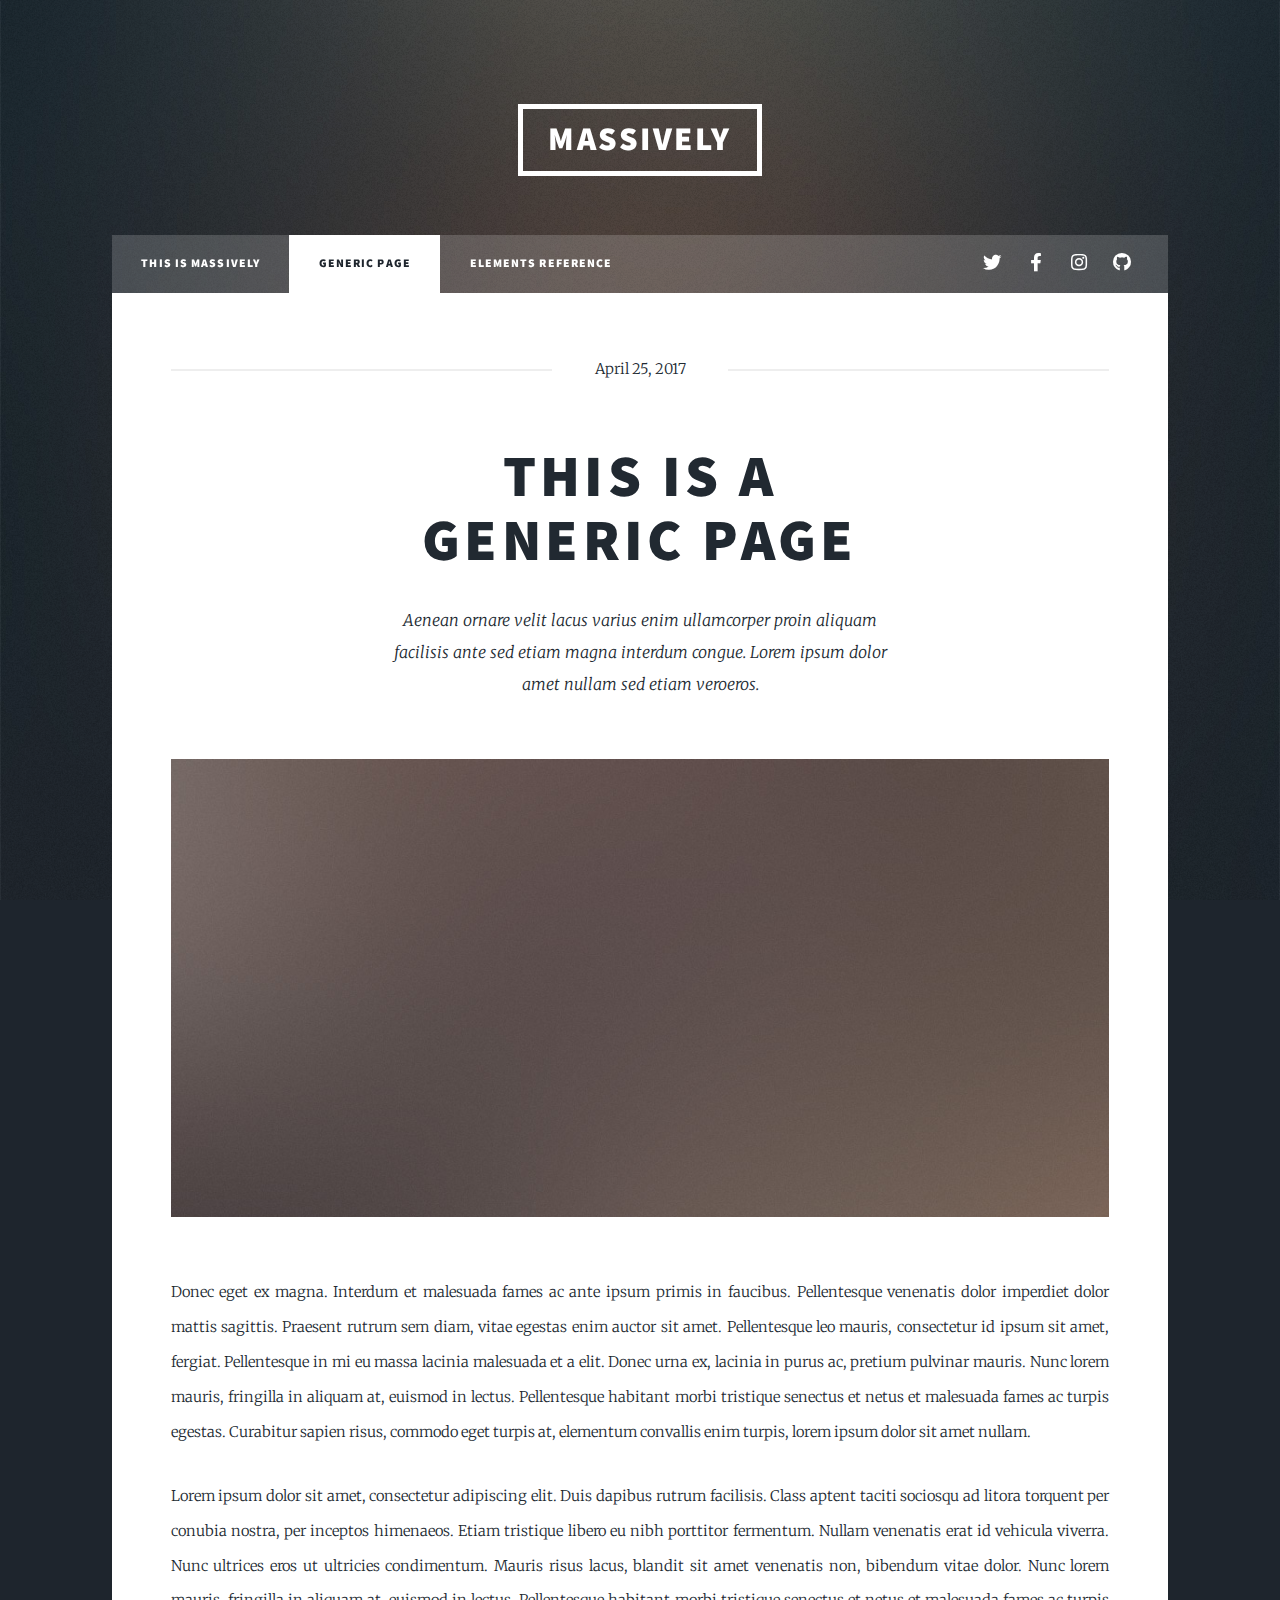
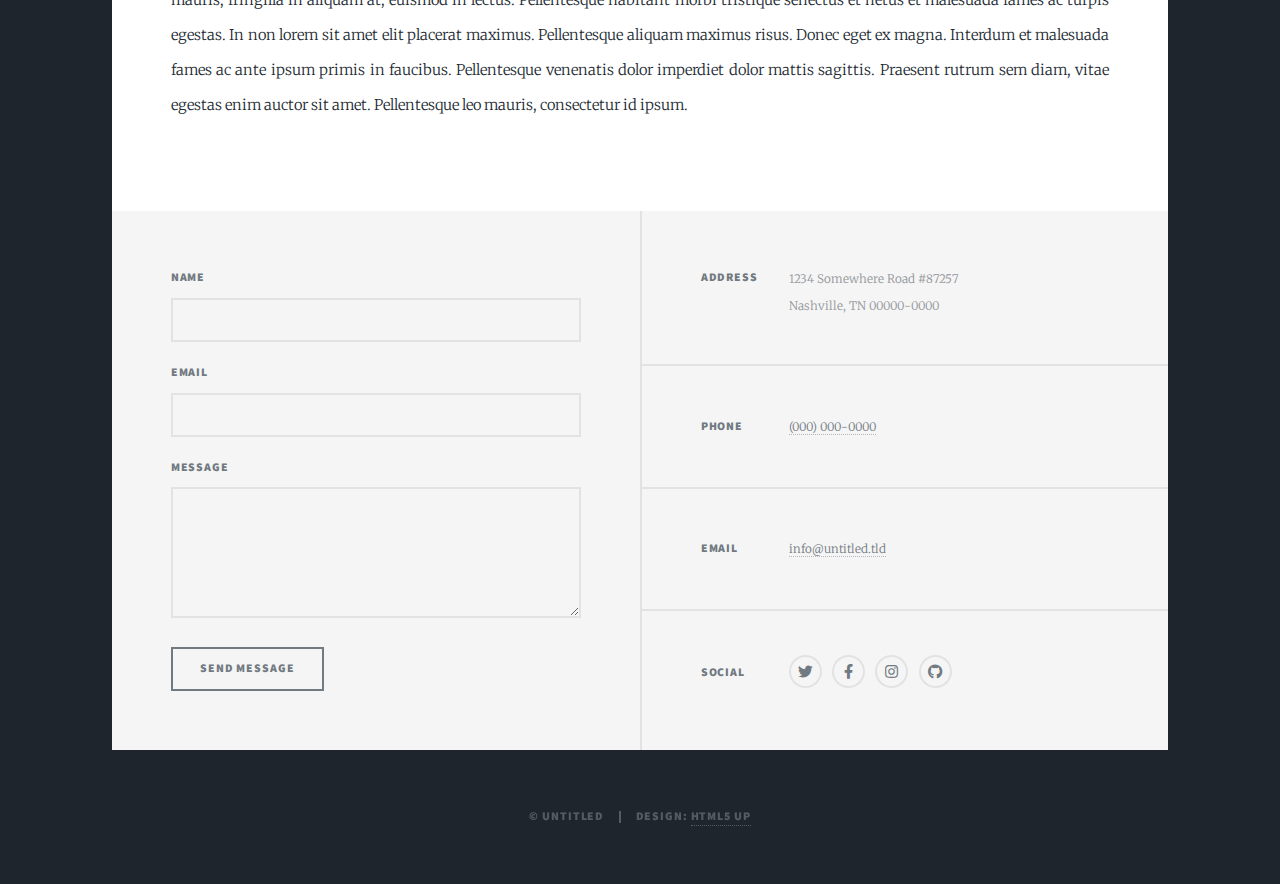
<file: generic.html>
<!DOCTYPE HTML>
<!--
	Massively by HTML5 UP
	html5up.net | @ajlkn
	Free for personal and commercial use under the CCA 3.0 license (html5up.net/license)
-->
<html>
	<head>
		<title>Generic Page - Massively by HTML5 UP</title>
		<meta charset="utf-8" />
		<meta name="viewport" content="width=device-width, initial-scale=1, user-scalable=no" />
		<link rel="stylesheet" href="assets/css/main.css" />
		<noscript><link rel="stylesheet" href="assets/css/noscript.css" /></noscript>
	</head>
	<body class="is-preload">

		<!-- Wrapper -->
			<div id="wrapper">

				<!-- Header -->
					<header id="header">
						<a href="index.html" class="logo">Massively</a>
					</header>

				<!-- Nav -->
					<nav id="nav">
						<ul class="links">
							<li><a href="index.html">This is Massively</a></li>
							<li class="active"><a href="generic.html">Generic Page</a></li>
							<li><a href="elements.html">Elements Reference</a></li>
						</ul>
						<ul class="icons">
							<li><a href="#" class="icon brands fa-twitter"><span class="label">Twitter</span></a></li>
							<li><a href="#" class="icon brands fa-facebook-f"><span class="label">Facebook</span></a></li>
							<li><a href="#" class="icon brands fa-instagram"><span class="label">Instagram</span></a></li>
							<li><a href="#" class="icon brands fa-github"><span class="label">GitHub</span></a></li>
						</ul>
					</nav>

				<!-- Main -->
					<div id="main">

						<!-- Post -->
							<section class="post">
								<header class="major">
									<span class="date">April 25, 2017</span>
									<h1>This is a<br />
									Generic Page</h1>
									<p>Aenean ornare velit lacus varius enim ullamcorper proin aliquam<br />
									facilisis ante sed etiam magna interdum congue. Lorem ipsum dolor<br />
									amet nullam sed etiam veroeros.</p>
								</header>
								<div class="image main"><img src="images/pic01.jpg" alt="" /></div>
								<p>Donec eget ex magna. Interdum et malesuada fames ac ante ipsum primis in faucibus. Pellentesque venenatis dolor imperdiet dolor mattis sagittis. Praesent rutrum sem diam, vitae egestas enim auctor sit amet. Pellentesque leo mauris, consectetur id ipsum sit amet, fergiat. Pellentesque in mi eu massa lacinia malesuada et a elit. Donec urna ex, lacinia in purus ac, pretium pulvinar mauris. Nunc lorem mauris, fringilla in aliquam at, euismod in lectus. Pellentesque habitant morbi tristique senectus et netus et malesuada fames ac turpis egestas. Curabitur sapien risus, commodo eget turpis at, elementum convallis enim turpis, lorem ipsum dolor sit amet nullam.</p>
								<p>Lorem ipsum dolor sit amet, consectetur adipiscing elit. Duis dapibus rutrum facilisis. Class aptent taciti sociosqu ad litora torquent per conubia nostra, per inceptos himenaeos. Etiam tristique libero eu nibh porttitor fermentum. Nullam venenatis erat id vehicula viverra. Nunc ultrices eros ut ultricies condimentum. Mauris risus lacus, blandit sit amet venenatis non, bibendum vitae dolor. Nunc lorem mauris, fringilla in aliquam at, euismod in lectus. Pellentesque habitant morbi tristique senectus et netus et malesuada fames ac turpis egestas. In non lorem sit amet elit placerat maximus. Pellentesque aliquam maximus risus. Donec eget ex magna. Interdum et malesuada fames ac ante ipsum primis in faucibus. Pellentesque venenatis dolor imperdiet dolor mattis sagittis. Praesent rutrum sem diam, vitae egestas enim auctor sit amet. Pellentesque leo mauris, consectetur id ipsum.</p>
							</section>

					</div>

				<!-- Footer -->
					<footer id="footer">
						<section>
							<form method="post" action="#">
								<div class="fields">
									<div class="field">
										<label for="name">Name</label>
										<input type="text" name="name" id="name" />
									</div>
									<div class="field">
										<label for="email">Email</label>
										<input type="text" name="email" id="email" />
									</div>
									<div class="field">
										<label for="message">Message</label>
										<textarea name="message" id="message" rows="3"></textarea>
									</div>
								</div>
								<ul class="actions">
									<li><input type="submit" value="Send Message" /></li>
								</ul>
							</form>
						</section>
						<section class="split contact">
							<section class="alt">
								<h3>Address</h3>
								<p>1234 Somewhere Road #87257<br />
								Nashville, TN 00000-0000</p>
							</section>
							<section>
								<h3>Phone</h3>
								<p><a href="#">(000) 000-0000</a></p>
							</section>
							<section>
								<h3>Email</h3>
								<p><a href="#">info@untitled.tld</a></p>
							</section>
							<section>
								<h3>Social</h3>
								<ul class="icons alt">
									<li><a href="#" class="icon brands alt fa-twitter"><span class="label">Twitter</span></a></li>
									<li><a href="#" class="icon brands alt fa-facebook-f"><span class="label">Facebook</span></a></li>
									<li><a href="#" class="icon brands alt fa-instagram"><span class="label">Instagram</span></a></li>
									<li><a href="#" class="icon brands alt fa-github"><span class="label">GitHub</span></a></li>
								</ul>
							</section>
						</section>
					</footer>

				<!-- Copyright -->
					<div id="copyright">
						<ul><li>&copy; Untitled</li><li>Design: <a href="https://html5up.net">HTML5 UP</a></li></ul>
					</div>

			</div>

		<!-- Scripts -->
			<script src="assets/js/jquery.min.js"></script>
			<script src="assets/js/jquery.scrollex.min.js"></script>
			<script src="assets/js/jquery.scrolly.min.js"></script>
			<script src="assets/js/browser.min.js"></script>
			<script src="assets/js/breakpoints.min.js"></script>
			<script src="assets/js/util.js"></script>
			<script src="assets/js/main.js"></script>

	</body>
</html>
</file>
<file: assets/css/main.css>
@import url(fontawesome-all.min.css);
@import url("https://fonts.googleapis.com/css?family=Merriweather:300,700,300italic,700italic|Source+Sans+Pro:900");

/*
	Massively by HTML5 UP
	html5up.net | @ajlkn
	Free for personal and commercial use under the CCA 3.0 license (html5up.net/license)
*/

html, body, div, span, applet, object,
iframe, h1, h2, h3, h4, h5, h6, p, blockquote,
pre, a, abbr, acronym, address, big, cite,
code, del, dfn, em, img, ins, kbd, q, s, samp,
small, strike, strong, sub, sup, tt, var, b,
u, i, center, dl, dt, dd, ol, ul, li, fieldset,
form, label, legend, table, caption, tbody,
tfoot, thead, tr, th, td, article, aside,
canvas, details, embed, figure, figcaption,
footer, header, hgroup, menu, nav, output, ruby,
section, summary, time, mark, audio, video {
	margin: 0;
	padding: 0;
	border: 0;
	font-size: 100%;
	font: inherit;
	vertical-align: baseline;}

article, aside, details, figcaption, figure,
footer, header, hgroup, menu, nav, section {
	display: block;}

body {
	line-height: 1;
}

ol, ul {
	list-style: none;
}

blockquote, q {
	quotes: none;
}

	blockquote:before, blockquote:after, q:before, q:after {
		content: '';
		content: none;
	}

table {
	border-collapse: collapse;
	border-spacing: 0;
}

body {
	-webkit-text-size-adjust: none;
}

mark {
	background-color: transparent;
	color: inherit;
}

input::-moz-focus-inner {
	border: 0;
	padding: 0;
}

input, select, textarea {
	-moz-appearance: none;
	-webkit-appearance: none;
	-ms-appearance: none;
	appearance: none;
}

/* Basic */

	@-ms-viewport {
		width: device-width;
	}

	body {
		-ms-overflow-style: scrollbar;
	}

	@media screen and (max-width: 480px) {

		html, body {
			min-width: 320px;
		}

	}

	html {
		box-sizing: border-box;
	}

	*, *:before, *:after {
		box-sizing: inherit;
	}

	body {
		background-color: #1e252d;
	}

		body.is-preload *, body.is-preload *:before, body.is-preload *:after {
			-moz-animation: none !important;
			-webkit-animation: none !important;
			-ms-animation: none !important;
			animation: none !important;
			-moz-transition: none !important;
			-webkit-transition: none !important;
			-ms-transition: none !important;
			transition: none !important;
		}

/* Type */

	html {
		font-size: 16pt;
	}

		@media screen and (max-width: 1680px) {

			html {
				font-size: 12pt;
			}

		}

		@media screen and (max-width: 1280px) {

			html {
				font-size: 11pt;
			}

		}

		@media screen and (max-width: 360px) {

			html {
				font-size: 10pt;
			}

		}

	body {
		color: #212931;
	}

	body, input, select, textarea {
		font-family: "Merriweather", Georgia, serif;
		font-weight: 300;
		font-size: 1rem;
		line-height: 2.375;
	}

	a {
		-moz-transition: color 0.2s ease-in-out, background-color 0.2s ease-in-out, border-color 0.2s ease-in-out, box-shadow 0.2s ease-in-out;
		-webkit-transition: color 0.2s ease-in-out, background-color 0.2s ease-in-out, border-color 0.2s ease-in-out, box-shadow 0.2s ease-in-out;
		-ms-transition: color 0.2s ease-in-out, background-color 0.2s ease-in-out, border-color 0.2s ease-in-out, box-shadow 0.2s ease-in-out;
		transition: color 0.2s ease-in-out, background-color 0.2s ease-in-out, border-color 0.2s ease-in-out, box-shadow 0.2s ease-in-out;
		border-bottom: dotted 1px;
		text-decoration: none;
	}

		a:hover {
			border-bottom-color: transparent;
		}

	strong, b {
		font-weight: 600;
	}

	em, i {
		font-style: italic;
	}

	p {
		text-align: justify;
		margin: 0 0 2rem 0;
	}

	h1, h2, h3, h4, h5, h6 {
		font-family: "Source Sans Pro", Helvetica, sans-serif;
		font-weight: 900;
		line-height: 1.5;
		letter-spacing: 0.075em;
		text-transform: uppercase;
		margin: 0 0 1rem 0;
	}

		h1 a, h2 a, h3 a, h4 a, h5 a, h6 a {
			border-bottom: 0;
			color: inherit;
			text-decoration: none;
		}

	h1 {
		font-size: 4rem;
		line-height: 1.1;
		margin: 0 0 2rem 0;
	}

	h2 {
		font-size: 1.75rem;
		line-height: 1.3;
		margin: 0 0 1.5rem 0;
	}

	h3 {
		font-size: 1.25rem;
		margin: 0 0 1.5rem 0;
	}

	h4 {
		font-size: 1rem;
	}

	h5 {
		font-size: 0.9rem;
	}

	h6 {
		font-size: 0.8rem;
	}

	sub {
		font-size: 0.8rem;
		position: relative;
		top: 0.5rem;
	}

	sup {
		font-size: 0.8rem;
		position: relative;
		top: -0.5rem;
	}

	blockquote {
		border-left: solid 4px;
		font-style: italic;
		margin: 0 0 2rem 0;
		padding: 0.5rem 0 0.5rem 2rem;
	}

	code {
		border: solid 2px;
		font-family: "Courier New", monospace;
		font-size: 0.9rem;
		margin: 0 0.25rem;
		padding: 0.25rem 0.65rem;
	}

	pre {
		-webkit-overflow-scrolling: touch;
		font-family: "Courier New", monospace;
		font-size: 0.9rem;
		margin: 0 0 2rem 0;
	}

		pre code {
			display: block;
			line-height: 1.75;
			padding: 1rem 1.5rem;
			overflow-x: auto;
		}

	hr {
		border: 0;
		border-bottom: solid 2px;
		margin: 3rem 0;
	}

		hr.major {
			margin: 5rem 0;
		}

	.align-left {
		text-align: left;
	}

	.align-center {
		text-align: center;
	}

	.align-right {
		text-align: right;
	}

	input, select, textarea {
		color: #212931;
	}

	a {
		color: #212931;
		border-bottom-color: rgba(33, 41, 49, 0.5);
	}

		a:hover {
			border-bottom-color: transparent;
			color: #18bfef !important;
		}

	strong, b {
		color: #212931;
	}

	h1, h2, h3, h4, h5, h6 {
		color: #212931;
	}

	blockquote {
		border-left-color: #eeeeee;
	}

	code {
		background: rgba(220, 220, 220, 0.25);
		border-color: #eeeeee;
	}

	hr {
		border-bottom-color: #eeeeee;
	}

/* Row */

	.row {
		display: flex;
		flex-wrap: wrap;
		box-sizing: border-box;
		align-items: stretch;
	}

		.row > * {
			box-sizing: border-box;
		}

		.row.gtr-uniform > * > :last-child {
			margin-bottom: 0;
		}

		.row.aln-left {
			justify-content: flex-start;
		}

		.row.aln-center {
			justify-content: center;
		}

		.row.aln-right {
			justify-content: flex-end;
		}

		.row.aln-top {
			align-items: flex-start;
		}

		.row.aln-middle {
			align-items: center;
		}

		.row.aln-bottom {
			align-items: flex-end;
		}

		.row > .imp {
			order: -1;
		}

		.row > .col-1 {
			width: 8.33333%;
		}

		.row > .off-1 {
			margin-left: 8.33333%;
		}

		.row > .col-2 {
			width: 16.66667%;
		}

		.row > .off-2 {
			margin-left: 16.66667%;
		}

		.row > .col-3 {
			width: 25%;
		}

		.row > .off-3 {
			margin-left: 25%;
		}

		.row > .col-4 {
			width: 33.33333%;
		}

		.row > .off-4 {
			margin-left: 33.33333%;
		}

		.row > .col-5 {
			width: 41.66667%;
		}

		.row > .off-5 {
			margin-left: 41.66667%;
		}

		.row > .col-6 {
			width: 50%;
		}

		.row > .off-6 {
			margin-left: 50%;
		}

		.row > .col-7 {
			width: 58.33333%;
		}

		.row > .off-7 {
			margin-left: 58.33333%;
		}

		.row > .col-8 {
			width: 66.66667%;
		}

		.row > .off-8 {
			margin-left: 66.66667%;
		}

		.row > .col-9 {
			width: 75%;
		}

		.row > .off-9 {
			margin-left: 75%;
		}

		.row > .col-10 {
			width: 83.33333%;
		}

		.row > .off-10 {
			margin-left: 83.33333%;
		}

		.row > .col-11 {
			width: 91.66667%;
		}

		.row > .off-11 {
			margin-left: 91.66667%;
		}

		.row > .col-12 {
			width: 100%;
		}

		.row > .off-12 {
			margin-left: 100%;
		}

		.row.gtr-0 {
			margin-top: 0;
			margin-left: 0rem;
		}

			.row.gtr-0 > * {
				padding: 0 0 0 0rem;
			}

			.row.gtr-0.gtr-uniform {
				margin-top: 0rem;
			}

				.row.gtr-0.gtr-uniform > * {
					padding-top: 0rem;
				}

		.row.gtr-25 {
			margin-top: 0;
			margin-left: -0.375rem;
		}

			.row.gtr-25 > * {
				padding: 0 0 0 0.375rem;
			}

			.row.gtr-25.gtr-uniform {
				margin-top: -0.375rem;
			}

				.row.gtr-25.gtr-uniform > * {
					padding-top: 0.375rem;
				}

		.row.gtr-50 {
			margin-top: 0;
			margin-left: -0.75rem;
		}

			.row.gtr-50 > * {
				padding: 0 0 0 0.75rem;
			}

			.row.gtr-50.gtr-uniform {
				margin-top: -0.75rem;
			}

				.row.gtr-50.gtr-uniform > * {
					padding-top: 0.75rem;
				}

		.row {
			margin-top: 0;
			margin-left: -1.5rem;
		}

			.row > * {
				padding: 0 0 0 1.5rem;
			}

			.row.gtr-uniform {
				margin-top: -1.5rem;
			}

				.row.gtr-uniform > * {
					padding-top: 1.5rem;
				}

		.row.gtr-150 {
			margin-top: 0;
			margin-left: -2.25rem;
		}

			.row.gtr-150 > * {
				padding: 0 0 0 2.25rem;
			}

			.row.gtr-150.gtr-uniform {
				margin-top: -2.25rem;
			}

				.row.gtr-150.gtr-uniform > * {
					padding-top: 2.25rem;
				}

		.row.gtr-200 {
			margin-top: 0;
			margin-left: -3rem;
		}

			.row.gtr-200 > * {
				padding: 0 0 0 3rem;
			}

			.row.gtr-200.gtr-uniform {
				margin-top: -3rem;
			}

				.row.gtr-200.gtr-uniform > * {
					padding-top: 3rem;
				}

		@media screen and (max-width: 1680px) {

			.row {
				display: flex;
				flex-wrap: wrap;
				box-sizing: border-box;
				align-items: stretch;
			}

				.row > * {
					box-sizing: border-box;
				}

				.row.gtr-uniform > * > :last-child {
					margin-bottom: 0;
				}

				.row.aln-left {
					justify-content: flex-start;
				}

				.row.aln-center {
					justify-content: center;
				}

				.row.aln-right {
					justify-content: flex-end;
				}

				.row.aln-top {
					align-items: flex-start;
				}

				.row.aln-middle {
					align-items: center;
				}

				.row.aln-bottom {
					align-items: flex-end;
				}

				.row > .imp-xlarge {
					order: -1;
				}

				.row > .col-1-xlarge {
					width: 8.33333%;
				}

				.row > .off-1-xlarge {
					margin-left: 8.33333%;
				}

				.row > .col-2-xlarge {
					width: 16.66667%;
				}

				.row > .off-2-xlarge {
					margin-left: 16.66667%;
				}

				.row > .col-3-xlarge {
					width: 25%;
				}

				.row > .off-3-xlarge {
					margin-left: 25%;
				}

				.row > .col-4-xlarge {
					width: 33.33333%;
				}

				.row > .off-4-xlarge {
					margin-left: 33.33333%;
				}

				.row > .col-5-xlarge {
					width: 41.66667%;
				}

				.row > .off-5-xlarge {
					margin-left: 41.66667%;
				}

				.row > .col-6-xlarge {
					width: 50%;
				}

				.row > .off-6-xlarge {
					margin-left: 50%;
				}

				.row > .col-7-xlarge {
					width: 58.33333%;
				}

				.row > .off-7-xlarge {
					margin-left: 58.33333%;
				}

				.row > .col-8-xlarge {
					width: 66.66667%;
				}

				.row > .off-8-xlarge {
					margin-left: 66.66667%;
				}

				.row > .col-9-xlarge {
					width: 75%;
				}

				.row > .off-9-xlarge {
					margin-left: 75%;
				}

				.row > .col-10-xlarge {
					width: 83.33333%;
				}

				.row > .off-10-xlarge {
					margin-left: 83.33333%;
				}

				.row > .col-11-xlarge {
					width: 91.66667%;
				}

				.row > .off-11-xlarge {
					margin-left: 91.66667%;
				}

				.row > .col-12-xlarge {
					width: 100%;
				}

				.row > .off-12-xlarge {
					margin-left: 100%;
				}

				.row.gtr-0 {
					margin-top: 0;
					margin-left: 0rem;
				}

					.row.gtr-0 > * {
						padding: 0 0 0 0rem;
					}

					.row.gtr-0.gtr-uniform {
						margin-top: 0rem;
					}

						.row.gtr-0.gtr-uniform > * {
							padding-top: 0rem;
						}

				.row.gtr-25 {
					margin-top: 0;
					margin-left: -0.375rem;
				}

					.row.gtr-25 > * {
						padding: 0 0 0 0.375rem;
					}

					.row.gtr-25.gtr-uniform {
						margin-top: -0.375rem;
					}

						.row.gtr-25.gtr-uniform > * {
							padding-top: 0.375rem;
						}

				.row.gtr-50 {
					margin-top: 0;
					margin-left: -0.75rem;
				}

					.row.gtr-50 > * {
						padding: 0 0 0 0.75rem;
					}

					.row.gtr-50.gtr-uniform {
						margin-top: -0.75rem;
					}

						.row.gtr-50.gtr-uniform > * {
							padding-top: 0.75rem;
						}

				.row {
					margin-top: 0;
					margin-left: -1.5rem;
				}

					.row > * {
						padding: 0 0 0 1.5rem;
					}

					.row.gtr-uniform {
						margin-top: -1.5rem;
					}

						.row.gtr-uniform > * {
							padding-top: 1.5rem;
						}

				.row.gtr-150 {
					margin-top: 0;
					margin-left: -2.25rem;
				}

					.row.gtr-150 > * {
						padding: 0 0 0 2.25rem;
					}

					.row.gtr-150.gtr-uniform {
						margin-top: -2.25rem;
					}

						.row.gtr-150.gtr-uniform > * {
							padding-top: 2.25rem;
						}

				.row.gtr-200 {
					margin-top: 0;
					margin-left: -3rem;
				}

					.row.gtr-200 > * {
						padding: 0 0 0 3rem;
					}

					.row.gtr-200.gtr-uniform {
						margin-top: -3rem;
					}

						.row.gtr-200.gtr-uniform > * {
							padding-top: 3rem;
						}

		}

		@media screen and (max-width: 1280px) {

			.row {
				display: flex;
				flex-wrap: wrap;
				box-sizing: border-box;
				align-items: stretch;
			}

				.row > * {
					box-sizing: border-box;
				}

				.row.gtr-uniform > * > :last-child {
					margin-bottom: 0;
				}

				.row.aln-left {
					justify-content: flex-start;
				}

				.row.aln-center {
					justify-content: center;
				}

				.row.aln-right {
					justify-content: flex-end;
				}

				.row.aln-top {
					align-items: flex-start;
				}

				.row.aln-middle {
					align-items: center;
				}

				.row.aln-bottom {
					align-items: flex-end;
				}

				.row > .imp-large {
					order: -1;
				}

				.row > .col-1-large {
					width: 8.33333%;
				}

				.row > .off-1-large {
					margin-left: 8.33333%;
				}

				.row > .col-2-large {
					width: 16.66667%;
				}

				.row > .off-2-large {
					margin-left: 16.66667%;
				}

				.row > .col-3-large {
					width: 25%;
				}

				.row > .off-3-large {
					margin-left: 25%;
				}

				.row > .col-4-large {
					width: 33.33333%;
				}

				.row > .off-4-large {
					margin-left: 33.33333%;
				}

				.row > .col-5-large {
					width: 41.66667%;
				}

				.row > .off-5-large {
					margin-left: 41.66667%;
				}

				.row > .col-6-large {
					width: 50%;
				}

				.row > .off-6-large {
					margin-left: 50%;
				}

				.row > .col-7-large {
					width: 58.33333%;
				}

				.row > .off-7-large {
					margin-left: 58.33333%;
				}

				.row > .col-8-large {
					width: 66.66667%;
				}

				.row > .off-8-large {
					margin-left: 66.66667%;
				}

				.row > .col-9-large {
					width: 75%;
				}

				.row > .off-9-large {
					margin-left: 75%;
				}

				.row > .col-10-large {
					width: 83.33333%;
				}

				.row > .off-10-large {
					margin-left: 83.33333%;
				}

				.row > .col-11-large {
					width: 91.66667%;
				}

				.row > .off-11-large {
					margin-left: 91.66667%;
				}

				.row > .col-12-large {
					width: 100%;
				}

				.row > .off-12-large {
					margin-left: 100%;
				}

				.row.gtr-0 {
					margin-top: 0;
					margin-left: 0rem;
				}

					.row.gtr-0 > * {
						padding: 0 0 0 0rem;
					}

					.row.gtr-0.gtr-uniform {
						margin-top: 0rem;
					}

						.row.gtr-0.gtr-uniform > * {
							padding-top: 0rem;
						}

				.row.gtr-25 {
					margin-top: 0;
					margin-left: -0.375rem;
				}

					.row.gtr-25 > * {
						padding: 0 0 0 0.375rem;
					}

					.row.gtr-25.gtr-uniform {
						margin-top: -0.375rem;
					}

						.row.gtr-25.gtr-uniform > * {
							padding-top: 0.375rem;
						}

				.row.gtr-50 {
					margin-top: 0;
					margin-left: -0.75rem;
				}

					.row.gtr-50 > * {
						padding: 0 0 0 0.75rem;
					}

					.row.gtr-50.gtr-uniform {
						margin-top: -0.75rem;
					}

						.row.gtr-50.gtr-uniform > * {
							padding-top: 0.75rem;
						}

				.row {
					margin-top: 0;
					margin-left: -1.5rem;
				}

					.row > * {
						padding: 0 0 0 1.5rem;
					}

					.row.gtr-uniform {
						margin-top: -1.5rem;
					}

						.row.gtr-uniform > * {
							padding-top: 1.5rem;
						}

				.row.gtr-150 {
					margin-top: 0;
					margin-left: -2.25rem;
				}

					.row.gtr-150 > * {
						padding: 0 0 0 2.25rem;
					}

					.row.gtr-150.gtr-uniform {
						margin-top: -2.25rem;
					}

						.row.gtr-150.gtr-uniform > * {
							padding-top: 2.25rem;
						}

				.row.gtr-200 {
					margin-top: 0;
					margin-left: -3rem;
				}

					.row.gtr-200 > * {
						padding: 0 0 0 3rem;
					}

					.row.gtr-200.gtr-uniform {
						margin-top: -3rem;
					}

						.row.gtr-200.gtr-uniform > * {
							padding-top: 3rem;
						}

		}

		@media screen and (max-width: 980px) {

			.row {
				display: flex;
				flex-wrap: wrap;
				box-sizing: border-box;
				align-items: stretch;
			}

				.row > * {
					box-sizing: border-box;
				}

				.row.gtr-uniform > * > :last-child {
					margin-bottom: 0;
				}

				.row.aln-left {
					justify-content: flex-start;
				}

				.row.aln-center {
					justify-content: center;
				}

				.row.aln-right {
					justify-content: flex-end;
				}

				.row.aln-top {
					align-items: flex-start;
				}

				.row.aln-middle {
					align-items: center;
				}

				.row.aln-bottom {
					align-items: flex-end;
				}

				.row > .imp-medium {
					order: -1;
				}

				.row > .col-1-medium {
					width: 8.33333%;
				}

				.row > .off-1-medium {
					margin-left: 8.33333%;
				}

				.row > .col-2-medium {
					width: 16.66667%;
				}

				.row > .off-2-medium {
					margin-left: 16.66667%;
				}

				.row > .col-3-medium {
					width: 25%;
				}

				.row > .off-3-medium {
					margin-left: 25%;
				}

				.row > .col-4-medium {
					width: 33.33333%;
				}

				.row > .off-4-medium {
					margin-left: 33.33333%;
				}

				.row > .col-5-medium {
					width: 41.66667%;
				}

				.row > .off-5-medium {
					margin-left: 41.66667%;
				}

				.row > .col-6-medium {
					width: 50%;
				}

				.row > .off-6-medium {
					margin-left: 50%;
				}

				.row > .col-7-medium {
					width: 58.33333%;
				}

				.row > .off-7-medium {
					margin-left: 58.33333%;
				}

				.row > .col-8-medium {
					width: 66.66667%;
				}

				.row > .off-8-medium {
					margin-left: 66.66667%;
				}

				.row > .col-9-medium {
					width: 75%;
				}

				.row > .off-9-medium {
					margin-left: 75%;
				}

				.row > .col-10-medium {
					width: 83.33333%;
				}

				.row > .off-10-medium {
					margin-left: 83.33333%;
				}

				.row > .col-11-medium {
					width: 91.66667%;
				}

				.row > .off-11-medium {
					margin-left: 91.66667%;
				}

				.row > .col-12-medium {
					width: 100%;
				}

				.row > .off-12-medium {
					margin-left: 100%;
				}

				.row.gtr-0 {
					margin-top: 0;
					margin-left: 0rem;
				}

					.row.gtr-0 > * {
						padding: 0 0 0 0rem;
					}

					.row.gtr-0.gtr-uniform {
						margin-top: 0rem;
					}

						.row.gtr-0.gtr-uniform > * {
							padding-top: 0rem;
						}

				.row.gtr-25 {
					margin-top: 0;
					margin-left: -0.375rem;
				}

					.row.gtr-25 > * {
						padding: 0 0 0 0.375rem;
					}

					.row.gtr-25.gtr-uniform {
						margin-top: -0.375rem;
					}

						.row.gtr-25.gtr-uniform > * {
							padding-top: 0.375rem;
						}

				.row.gtr-50 {
					margin-top: 0;
					margin-left: -0.75rem;
				}

					.row.gtr-50 > * {
						padding: 0 0 0 0.75rem;
					}

					.row.gtr-50.gtr-uniform {
						margin-top: -0.75rem;
					}

						.row.gtr-50.gtr-uniform > * {
							padding-top: 0.75rem;
						}

				.row {
					margin-top: 0;
					margin-left: -1.5rem;
				}

					.row > * {
						padding: 0 0 0 1.5rem;
					}

					.row.gtr-uniform {
						margin-top: -1.5rem;
					}

						.row.gtr-uniform > * {
							padding-top: 1.5rem;
						}

				.row.gtr-150 {
					margin-top: 0;
					margin-left: -2.25rem;
				}

					.row.gtr-150 > * {
						padding: 0 0 0 2.25rem;
					}

					.row.gtr-150.gtr-uniform {
						margin-top: -2.25rem;
					}

						.row.gtr-150.gtr-uniform > * {
							padding-top: 2.25rem;
						}

				.row.gtr-200 {
					margin-top: 0;
					margin-left: -3rem;
				}

					.row.gtr-200 > * {
						padding: 0 0 0 3rem;
					}

					.row.gtr-200.gtr-uniform {
						margin-top: -3rem;
					}

						.row.gtr-200.gtr-uniform > * {
							padding-top: 3rem;
						}

		}

		@media screen and (max-width: 736px) {

			.row {
				display: flex;
				flex-wrap: wrap;
				box-sizing: border-box;
				align-items: stretch;
			}

				.row > * {
					box-sizing: border-box;
				}

				.row.gtr-uniform > * > :last-child {
					margin-bottom: 0;
				}

				.row.aln-left {
					justify-content: flex-start;
				}

				.row.aln-center {
					justify-content: center;
				}

				.row.aln-right {
					justify-content: flex-end;
				}

				.row.aln-top {
					align-items: flex-start;
				}

				.row.aln-middle {
					align-items: center;
				}

				.row.aln-bottom {
					align-items: flex-end;
				}

				.row > .imp-small {
					order: -1;
				}

				.row > .col-1-small {
					width: 8.33333%;
				}

				.row > .off-1-small {
					margin-left: 8.33333%;
				}

				.row > .col-2-small {
					width: 16.66667%;
				}

				.row > .off-2-small {
					margin-left: 16.66667%;
				}

				.row > .col-3-small {
					width: 25%;
				}

				.row > .off-3-small {
					margin-left: 25%;
				}

				.row > .col-4-small {
					width: 33.33333%;
				}

				.row > .off-4-small {
					margin-left: 33.33333%;
				}

				.row > .col-5-small {
					width: 41.66667%;
				}

				.row > .off-5-small {
					margin-left: 41.66667%;
				}

				.row > .col-6-small {
					width: 50%;
				}

				.row > .off-6-small {
					margin-left: 50%;
				}

				.row > .col-7-small {
					width: 58.33333%;
				}

				.row > .off-7-small {
					margin-left: 58.33333%;
				}

				.row > .col-8-small {
					width: 66.66667%;
				}

				.row > .off-8-small {
					margin-left: 66.66667%;
				}

				.row > .col-9-small {
					width: 75%;
				}

				.row > .off-9-small {
					margin-left: 75%;
				}

				.row > .col-10-small {
					width: 83.33333%;
				}

				.row > .off-10-small {
					margin-left: 83.33333%;
				}

				.row > .col-11-small {
					width: 91.66667%;
				}

				.row > .off-11-small {
					margin-left: 91.66667%;
				}

				.row > .col-12-small {
					width: 100%;
				}

				.row > .off-12-small {
					margin-left: 100%;
				}

				.row.gtr-0 {
					margin-top: 0;
					margin-left: 0rem;
				}

					.row.gtr-0 > * {
						padding: 0 0 0 0rem;
					}

					.row.gtr-0.gtr-uniform {
						margin-top: 0rem;
					}

						.row.gtr-0.gtr-uniform > * {
							padding-top: 0rem;
						}

				.row.gtr-25 {
					margin-top: 0;
					margin-left: -0.375rem;
				}

					.row.gtr-25 > * {
						padding: 0 0 0 0.375rem;
					}

					.row.gtr-25.gtr-uniform {
						margin-top: -0.375rem;
					}

						.row.gtr-25.gtr-uniform > * {
							padding-top: 0.375rem;
						}

				.row.gtr-50 {
					margin-top: 0;
					margin-left: -0.75rem;
				}

					.row.gtr-50 > * {
						padding: 0 0 0 0.75rem;
					}

					.row.gtr-50.gtr-uniform {
						margin-top: -0.75rem;
					}

						.row.gtr-50.gtr-uniform > * {
							padding-top: 0.75rem;
						}

				.row {
					margin-top: 0;
					margin-left: -1.5rem;
				}

					.row > * {
						padding: 0 0 0 1.5rem;
					}

					.row.gtr-uniform {
						margin-top: -1.5rem;
					}

						.row.gtr-uniform > * {
							padding-top: 1.5rem;
						}

				.row.gtr-150 {
					margin-top: 0;
					margin-left: -2.25rem;
				}

					.row.gtr-150 > * {
						padding: 0 0 0 2.25rem;
					}

					.row.gtr-150.gtr-uniform {
						margin-top: -2.25rem;
					}

						.row.gtr-150.gtr-uniform > * {
							padding-top: 2.25rem;
						}

				.row.gtr-200 {
					margin-top: 0;
					margin-left: -3rem;
				}

					.row.gtr-200 > * {
						padding: 0 0 0 3rem;
					}

					.row.gtr-200.gtr-uniform {
						margin-top: -3rem;
					}

						.row.gtr-200.gtr-uniform > * {
							padding-top: 3rem;
						}

		}

		@media screen and (max-width: 480px) {

			.row {
				display: flex;
				flex-wrap: wrap;
				box-sizing: border-box;
				align-items: stretch;
			}

				.row > * {
					box-sizing: border-box;
				}

				.row.gtr-uniform > * > :last-child {
					margin-bottom: 0;
				}

				.row.aln-left {
					justify-content: flex-start;
				}

				.row.aln-center {
					justify-content: center;
				}

				.row.aln-right {
					justify-content: flex-end;
				}

				.row.aln-top {
					align-items: flex-start;
				}

				.row.aln-middle {
					align-items: center;
				}

				.row.aln-bottom {
					align-items: flex-end;
				}

				.row > .imp-xsmall {
					order: -1;
				}

				.row > .col-1-xsmall {
					width: 8.33333%;
				}

				.row > .off-1-xsmall {
					margin-left: 8.33333%;
				}

				.row > .col-2-xsmall {
					width: 16.66667%;
				}

				.row > .off-2-xsmall {
					margin-left: 16.66667%;
				}

				.row > .col-3-xsmall {
					width: 25%;
				}

				.row > .off-3-xsmall {
					margin-left: 25%;
				}

				.row > .col-4-xsmall {
					width: 33.33333%;
				}

				.row > .off-4-xsmall {
					margin-left: 33.33333%;
				}

				.row > .col-5-xsmall {
					width: 41.66667%;
				}

				.row > .off-5-xsmall {
					margin-left: 41.66667%;
				}

				.row > .col-6-xsmall {
					width: 50%;
				}

				.row > .off-6-xsmall {
					margin-left: 50%;
				}

				.row > .col-7-xsmall {
					width: 58.33333%;
				}

				.row > .off-7-xsmall {
					margin-left: 58.33333%;
				}

				.row > .col-8-xsmall {
					width: 66.66667%;
				}

				.row > .off-8-xsmall {
					margin-left: 66.66667%;
				}

				.row > .col-9-xsmall {
					width: 75%;
				}

				.row > .off-9-xsmall {
					margin-left: 75%;
				}

				.row > .col-10-xsmall {
					width: 83.33333%;
				}

				.row > .off-10-xsmall {
					margin-left: 83.33333%;
				}

				.row > .col-11-xsmall {
					width: 91.66667%;
				}

				.row > .off-11-xsmall {
					margin-left: 91.66667%;
				}

				.row > .col-12-xsmall {
					width: 100%;
				}

				.row > .off-12-xsmall {
					margin-left: 100%;
				}

				.row.gtr-0 {
					margin-top: 0;
					margin-left: 0rem;
				}

					.row.gtr-0 > * {
						padding: 0 0 0 0rem;
					}

					.row.gtr-0.gtr-uniform {
						margin-top: 0rem;
					}

						.row.gtr-0.gtr-uniform > * {
							padding-top: 0rem;
						}

				.row.gtr-25 {
					margin-top: 0;
					margin-left: -0.375rem;
				}

					.row.gtr-25 > * {
						padding: 0 0 0 0.375rem;
					}

					.row.gtr-25.gtr-uniform {
						margin-top: -0.375rem;
					}

						.row.gtr-25.gtr-uniform > * {
							padding-top: 0.375rem;
						}

				.row.gtr-50 {
					margin-top: 0;
					margin-left: -0.75rem;
				}

					.row.gtr-50 > * {
						padding: 0 0 0 0.75rem;
					}

					.row.gtr-50.gtr-uniform {
						margin-top: -0.75rem;
					}

						.row.gtr-50.gtr-uniform > * {
							padding-top: 0.75rem;
						}

				.row {
					margin-top: 0;
					margin-left: -1.5rem;
				}

					.row > * {
						padding: 0 0 0 1.5rem;
					}

					.row.gtr-uniform {
						margin-top: -1.5rem;
					}

						.row.gtr-uniform > * {
							padding-top: 1.5rem;
						}

				.row.gtr-150 {
					margin-top: 0;
					margin-left: -2.25rem;
				}

					.row.gtr-150 > * {
						padding: 0 0 0 2.25rem;
					}

					.row.gtr-150.gtr-uniform {
						margin-top: -2.25rem;
					}

						.row.gtr-150.gtr-uniform > * {
							padding-top: 2.25rem;
						}

				.row.gtr-200 {
					margin-top: 0;
					margin-left: -3rem;
				}

					.row.gtr-200 > * {
						padding: 0 0 0 3rem;
					}

					.row.gtr-200.gtr-uniform {
						margin-top: -3rem;
					}

						.row.gtr-200.gtr-uniform > * {
							padding-top: 3rem;
						}

		}

		@media screen and (max-width: 360px) {

			.row {
				display: flex;
				flex-wrap: wrap;
				box-sizing: border-box;
				align-items: stretch;
			}

				.row > * {
					box-sizing: border-box;
				}

				.row.gtr-uniform > * > :last-child {
					margin-bottom: 0;
				}

				.row.aln-left {
					justify-content: flex-start;
				}

				.row.aln-center {
					justify-content: center;
				}

				.row.aln-right {
					justify-content: flex-end;
				}

				.row.aln-top {
					align-items: flex-start;
				}

				.row.aln-middle {
					align-items: center;
				}

				.row.aln-bottom {
					align-items: flex-end;
				}

				.row > .imp-xxsmall {
					order: -1;
				}

				.row > .col-1-xxsmall {
					width: 8.33333%;
				}

				.row > .off-1-xxsmall {
					margin-left: 8.33333%;
				}

				.row > .col-2-xxsmall {
					width: 16.66667%;
				}

				.row > .off-2-xxsmall {
					margin-left: 16.66667%;
				}

				.row > .col-3-xxsmall {
					width: 25%;
				}

				.row > .off-3-xxsmall {
					margin-left: 25%;
				}

				.row > .col-4-xxsmall {
					width: 33.33333%;
				}

				.row > .off-4-xxsmall {
					margin-left: 33.33333%;
				}

				.row > .col-5-xxsmall {
					width: 41.66667%;
				}

				.row > .off-5-xxsmall {
					margin-left: 41.66667%;
				}

				.row > .col-6-xxsmall {
					width: 50%;
				}

				.row > .off-6-xxsmall {
					margin-left: 50%;
				}

				.row > .col-7-xxsmall {
					width: 58.33333%;
				}

				.row > .off-7-xxsmall {
					margin-left: 58.33333%;
				}

				.row > .col-8-xxsmall {
					width: 66.66667%;
				}

				.row > .off-8-xxsmall {
					margin-left: 66.66667%;
				}

				.row > .col-9-xxsmall {
					width: 75%;
				}

				.row > .off-9-xxsmall {
					margin-left: 75%;
				}

				.row > .col-10-xxsmall {
					width: 83.33333%;
				}

				.row > .off-10-xxsmall {
					margin-left: 83.33333%;
				}

				.row > .col-11-xxsmall {
					width: 91.66667%;
				}

				.row > .off-11-xxsmall {
					margin-left: 91.66667%;
				}

				.row > .col-12-xxsmall {
					width: 100%;
				}

				.row > .off-12-xxsmall {
					margin-left: 100%;
				}

				.row.gtr-0 {
					margin-top: 0;
					margin-left: 0rem;
				}

					.row.gtr-0 > * {
						padding: 0 0 0 0rem;
					}

					.row.gtr-0.gtr-uniform {
						margin-top: 0rem;
					}

						.row.gtr-0.gtr-uniform > * {
							padding-top: 0rem;
						}

				.row.gtr-25 {
					margin-top: 0;
					margin-left: -0.375rem;
				}

					.row.gtr-25 > * {
						padding: 0 0 0 0.375rem;
					}

					.row.gtr-25.gtr-uniform {
						margin-top: -0.375rem;
					}

						.row.gtr-25.gtr-uniform > * {
							padding-top: 0.375rem;
						}

				.row.gtr-50 {
					margin-top: 0;
					margin-left: -0.75rem;
				}

					.row.gtr-50 > * {
						padding: 0 0 0 0.75rem;
					}

					.row.gtr-50.gtr-uniform {
						margin-top: -0.75rem;
					}

						.row.gtr-50.gtr-uniform > * {
							padding-top: 0.75rem;
						}

				.row {
					margin-top: 0;
					margin-left: -1.5rem;
				}

					.row > * {
						padding: 0 0 0 1.5rem;
					}

					.row.gtr-uniform {
						margin-top: -1.5rem;
					}

						.row.gtr-uniform > * {
							padding-top: 1.5rem;
						}

				.row.gtr-150 {
					margin-top: 0;
					margin-left: -2.25rem;
				}

					.row.gtr-150 > * {
						padding: 0 0 0 2.25rem;
					}

					.row.gtr-150.gtr-uniform {
						margin-top: -2.25rem;
					}

						.row.gtr-150.gtr-uniform > * {
							padding-top: 2.25rem;
						}

				.row.gtr-200 {
					margin-top: 0;
					margin-left: -3rem;
				}

					.row.gtr-200 > * {
						padding: 0 0 0 3rem;
					}

					.row.gtr-200.gtr-uniform {
						margin-top: -3rem;
					}

						.row.gtr-200.gtr-uniform > * {
							padding-top: 3rem;
						}

		}

/* Box */

	.box {
		border: solid 2px;
		margin-bottom: 2rem;
		padding: 1.5rem;
	}

		.box > :last-child,
		.box > :last-child > :last-child,
		.box > :last-child > :last-child > :last-child {
			margin-bottom: 0;
		}

		.box.alt {
			border: 0;
			border-radius: 0;
			padding: 0;
		}

	.box {
		border-color: #eeeeee;
	}

/* Button */

	input[type="submit"],
	input[type="reset"],
	input[type="button"],
	button,
	.button {
		-moz-appearance: none;
		-webkit-appearance: none;
		-ms-appearance: none;
		appearance: none;
		-moz-transition: background-color 0.2s ease-in-out, box-shadow 0.2s ease-in-out, color 0.2s ease-in-out;
		-webkit-transition: background-color 0.2s ease-in-out, box-shadow 0.2s ease-in-out, color 0.2s ease-in-out;
		-ms-transition: background-color 0.2s ease-in-out, box-shadow 0.2s ease-in-out, color 0.2s ease-in-out;
		transition: background-color 0.2s ease-in-out, box-shadow 0.2s ease-in-out, color 0.2s ease-in-out;
		border: 0;
		border-radius: 0;
		cursor: pointer;
		display: inline-block;
		font-family: "Source Sans Pro", Helvetica, sans-serif;
		font-size: 0.8rem;
		font-weight: 900;
		letter-spacing: 0.075em;
		height: 3rem;
		line-height: 3rem;
		padding: 0 2rem;
		text-align: center;
		text-decoration: none;
		text-transform: uppercase;
		white-space: nowrap;
	}

		input[type="submit"].icon:before,
		input[type="reset"].icon:before,
		input[type="button"].icon:before,
		button.icon:before,
		.button.icon:before {
			margin-right: 0.5rem;
		}

		input[type="submit"].icon.solo,
		input[type="reset"].icon.solo,
		input[type="button"].icon.solo,
		button.icon.solo,
		.button.icon.solo {
			position: relative;
			width: 4rem;
			height: 4rem;
			line-height: 4rem;
			border-radius: 4rem;
			text-indent: 4rem;
			overflow: hidden;
			padding: 0;
			white-space: nowrap;
		}

			input[type="submit"].icon.solo:before,
			input[type="reset"].icon.solo:before,
			input[type="button"].icon.solo:before,
			button.icon.solo:before,
			.button.icon.solo:before {
				position: absolute;
				display: block;
				top: 0;
				left: 0;
				width: inherit;
				height: inherit;
				line-height: inherit;
				font-size: 1.25rem;
				margin-right: 0;
				text-align: center;
				text-indent: 0;
			}

		input[type="submit"].fit,
		input[type="reset"].fit,
		input[type="button"].fit,
		button.fit,
		.button.fit {
			width: 100%;
		}

		input[type="submit"].small,
		input[type="reset"].small,
		input[type="button"].small,
		button.small,
		.button.small {
			font-size: 0.7rem;
			height: 2.5rem;
			line-height: 2.5rem;
			padding: 0 1.5rem;
		}

		input[type="submit"].large,
		input[type="reset"].large,
		input[type="button"].large,
		button.large,
		.button.large {
			font-size: 0.9rem;
			height: 3.5rem;
			line-height: 3.5rem;
			padding: 0 2.75rem;
		}

		@media screen and (max-width: 980px) {

			input[type="submit"],
			input[type="reset"],
			input[type="button"],
			button,
			.button {
				font-size: 0.9rem;
				height: 3.25rem;
				line-height: 3.25rem;
			}

				input[type="submit"].large,
				input[type="reset"].large,
				input[type="button"].large,
				button.large,
				.button.large {
					font-size: 1rem;
					height: 3.75rem;
					line-height: 3.75rem;
				}

		}

		input[type="submit"].disabled, input[type="submit"]:disabled,
		input[type="reset"].disabled,
		input[type="reset"]:disabled,
		input[type="button"].disabled,
		input[type="button"]:disabled,
		button.disabled,
		button:disabled,
		.button.disabled,
		.button:disabled {
			pointer-events: none;
			opacity: 0.25;
		}

	input[type="submit"],
	input[type="reset"],
	input[type="button"],
	button,
	.button {
		background-color: transparent;
		box-shadow: inset 0 0 0 2px #212931;
		color: #212931 !important;
	}

		input[type="submit"]:hover,
		input[type="reset"]:hover,
		input[type="button"]:hover,
		button:hover,
		.button:hover {
			box-shadow: inset 0 0 0 2px #18bfef;
			color: #18bfef !important;
		}

		input[type="submit"].primary,
		input[type="reset"].primary,
		input[type="button"].primary,
		button.primary,
		.button.primary {
			background-color: #212931;
			box-shadow: none;
			color: #ffffff !important;
		}

			input[type="submit"].primary:hover,
			input[type="reset"].primary:hover,
			input[type="button"].primary:hover,
			button.primary:hover,
			.button.primary:hover {
				background-color: #18bfef;
			}

/* Form */

	form {
		margin: 0 0 2rem 0;
	}

		form > :last-child {
			margin-bottom: 0;
		}

		form > .fields {
			display: -moz-flex;
			display: -webkit-flex;
			display: -ms-flex;
			display: flex;
			-moz-flex-wrap: wrap;
			-webkit-flex-wrap: wrap;
			-ms-flex-wrap: wrap;
			flex-wrap: wrap;
			width: calc(100% + 3rem);
			margin: -1.5rem 0 2rem -1.5rem;
		}

			form > .fields > .field {
				-moz-flex-grow: 0;
				-webkit-flex-grow: 0;
				-ms-flex-grow: 0;
				flex-grow: 0;
				-moz-flex-shrink: 0;
				-webkit-flex-shrink: 0;
				-ms-flex-shrink: 0;
				flex-shrink: 0;
				padding: 1.5rem 0 0 1.5rem;
				width: calc(100% - 1.5rem);
			}

				form > .fields > .field.half {
					width: calc(50% - 0.75rem);
				}

				form > .fields > .field.third {
					width: calc(100%/3 - 0.5rem);
				}

				form > .fields > .field.quarter {
					width: calc(25% - 0.375rem);
				}

		@media screen and (max-width: 480px) {

			form > .fields {
				width: calc(100% + 3rem);
				margin: -1.5rem 0 2rem -1.5rem;
			}

				form > .fields > .field {
					padding: 1.5rem 0 0 1.5rem;
					width: calc(100% - 1.5rem);
				}

					form > .fields > .field.half {
						width: calc(100% - 1.5rem);
					}

					form > .fields > .field.third {
						width: calc(100% - 1.5rem);
					}

					form > .fields > .field.quarter {
						width: calc(100% - 1.5rem);
					}

		}

	label {
		display: block;
		font-family: "Source Sans Pro", Helvetica, sans-serif;
		font-weight: 900;
		line-height: 1.5;
		letter-spacing: 0.075em;
		font-size: 0.8rem;
		text-transform: uppercase;
		margin: 0 0 0.75rem 0;
	}

		@media screen and (max-width: 980px) {

			label {
				font-size: 0.9rem;
			}

		}

	input[type="text"],
	input[type="password"],
	input[type="email"],
	select,
	textarea {
		-moz-appearance: none;
		-webkit-appearance: none;
		-ms-appearance: none;
		appearance: none;
		background: transparent;
		border-radius: 0;
		border: solid 2px;
		color: inherit;
		display: block;
		outline: 0;
		padding: 0 1rem;
		text-decoration: none;
		width: 100%;
	}

		input[type="text"]:invalid,
		input[type="password"]:invalid,
		input[type="email"]:invalid,
		select:invalid,
		textarea:invalid {
			box-shadow: none;
		}

	select {
		background-size: 1.25rem;
		background-repeat: no-repeat;
		background-position: calc(100% - 1rem) center;
		height: 3rem;
		padding-right: 3rem;
		text-overflow: ellipsis;
	}

		select:focus::-ms-value {
			background-color: transparent;
		}

		select::-ms-expand {
			display: none;
		}

	input[type="text"],
	input[type="password"],
	input[type="email"],
	select {
		height: 3rem;
	}

	textarea {
		padding: 0.75rem 1rem;
	}

	input[type="checkbox"],
	input[type="radio"] {
		-moz-appearance: none;
		-webkit-appearance: none;
		-ms-appearance: none;
		appearance: none;
		display: block;
		float: left;
		margin-right: -2rem;
		opacity: 0;
		width: 1rem;
		z-index: -1;
	}

		input[type="checkbox"] + label,
		input[type="radio"] + label {
			text-decoration: none;
			cursor: pointer;
			display: inline-block;
			font-size: 1rem;
			letter-spacing: 0;
			font-family: "Merriweather", Georgia, serif;
			text-transform: none;
			font-weight: 300;
			padding-left: 2.8rem;
			padding-right: 1rem;
			position: relative;
		}

			input[type="checkbox"] + label:before,
			input[type="radio"] + label:before {
				-moz-osx-font-smoothing: grayscale;
				-webkit-font-smoothing: antialiased;
				display: inline-block;
				font-style: normal;
				font-variant: normal;
				text-rendering: auto;
				line-height: 1;
				text-transform: none !important;
				font-family: 'Font Awesome 5 Free';
				font-weight: 900;
			}

			input[type="checkbox"] + label:before,
			input[type="radio"] + label:before {
				border-radius: 0;
				border: solid 2px;
				content: '';
				display: inline-block;
				font-size: 0.8rem;
				height: 1.8rem;
				left: 0;
				line-height: 1.65rem;
				position: absolute;
				text-align: center;
				top: -0.125rem;
				width: 1.8rem;
			}

		input[type="checkbox"]:checked + label:before,
		input[type="radio"]:checked + label:before {
			content: '\f00c';
		}

	input[type="checkbox"] + label:before {
		border-radius: 0;
	}

	input[type="radio"] + label:before {
		border-radius: 100%;
	}

	::-webkit-input-placeholder {
		opacity: 1.0;
	}

	:-moz-placeholder {
		opacity: 1.0;
	}

	::-moz-placeholder {
		opacity: 1.0;
	}

	:-ms-input-placeholder {
		opacity: 1.0;
	}

	label {
		color: #212931;
	}

	input[type="text"],
	input[type="password"],
	input[type="email"],
	select,
	textarea {
		border-color: #eeeeee;
	}

		input[type="text"]:focus,
		input[type="password"]:focus,
		input[type="email"]:focus,
		select:focus,
		textarea:focus {
			border-color: #18bfef;
		}

	select {
		background-image: url("data:image/svg+xml;charset=utf8,%3Csvg xmlns='http://www.w3.org/2000/svg' width='40' height='40' preserveAspectRatio='none' viewBox='0 0 40 40'%3E%3Cpath d='M9.4,12.3l10.4,10.4l10.4-10.4c0.2-0.2,0.5-0.4,0.9-0.4c0.3,0,0.6,0.1,0.9,0.4l3.3,3.3c0.2,0.2,0.4,0.5,0.4,0.9 c0,0.4-0.1,0.6-0.4,0.9L20.7,31.9c-0.2,0.2-0.5,0.4-0.9,0.4c-0.3,0-0.6-0.1-0.9-0.4L4.3,17.3c-0.2-0.2-0.4-0.5-0.4-0.9 c0-0.4,0.1-0.6,0.4-0.9l3.3-3.3c0.2-0.2,0.5-0.4,0.9-0.4S9.1,12.1,9.4,12.3z' fill='%23eeeeee' /%3E%3C/svg%3E");
	}

		select option {
			background-color: #ffffff;
			color: #212931;
		}

	.select-wrapper:before {
		color: #eeeeee;
	}

	input[type="checkbox"] + label,
	input[type="radio"] + label {
		color: #212931;
	}

		input[type="checkbox"] + label:before,
		input[type="radio"] + label:before {
			border-color: #eeeeee;
		}

	input[type="checkbox"]:checked + label:before,
	input[type="radio"]:checked + label:before {
		background-color: #212931;
		border-color: #212931;
		color: #ffffff;
	}

	input[type="checkbox"]:focus + label:before,
	input[type="radio"]:focus + label:before {
		border-color: #18bfef;
	}

	::-webkit-input-placeholder {
		color: #909498 !important;
	}

	:-moz-placeholder {
		color: #909498 !important;
	}

	::-moz-placeholder {
		color: #909498 !important;
	}

	:-ms-input-placeholder {
		color: #909498 !important;
	}

	.formerize-placeholder {
		color: #909498 !important;
	}

/* Icon */

	.icon {
		text-decoration: none;
		border-bottom: none;
		position: relative;
	}

		.icon:before {
			-moz-osx-font-smoothing: grayscale;
			-webkit-font-smoothing: antialiased;
			display: inline-block;
			font-style: normal;
			font-variant: normal;
			text-rendering: auto;
			line-height: 1;
			text-transform: none !important;
			font-family: 'Font Awesome 5 Free';
			font-weight: 400;
		}

		.icon > .label {
			display: none;
		}

		.icon:before {
			line-height: inherit;
		}

		.icon.solid:before {
			font-weight: 900;
		}

		.icon.brands:before {
			font-family: 'Font Awesome 5 Brands';
		}

/* Image */

	.image {
		border: 0;
		display: inline-block;
		position: relative;
	}

		.image img {
			display: block;
		}

		.image.left, .image.right {
			max-width: 40%;
		}

			.image.left img, .image.right img {
				width: 100%;
			}

		.image.left {
			float: left;
			margin: 0 2rem 2rem 0;
			top: 0.75rem;
		}

		.image.right {
			float: right;
			margin: 0 0 2rem 2rem;
			top: 0.75rem;
		}

		.image.fit {
			display: block;
			margin: 2.5rem 0;
			width: 100%;
		}

			.image.fit:first-child {
				margin-top: 0;
			}

			.image.fit img {
				width: 100%;
			}

		.image.main {
			display: block;
			margin: 4rem 0;
			width: 100%;
		}

			.image.main:first-child {
				margin-top: 0;
			}

			.image.main img {
				width: 100%;
			}

		@media screen and (max-width: 736px) {

			.image.fit {
				margin: 2rem 0;
			}

			.image.main {
				margin: 2rem 0;
			}

		}

	a.image {
		overflow: hidden;
	}

		a.image img {
			-moz-transition: -moz-transform 0.2s ease-out;
			-webkit-transition: -webkit-transform 0.2s ease-out;
			-ms-transition: -ms-transform 0.2s ease-out;
			transition: transform 0.2s ease-out;
		}

		a.image:hover img {
			-moz-transform: scale(1.05);
			-webkit-transform: scale(1.05);
			-ms-transform: scale(1.05);
			transform: scale(1.05);
		}

/* Actions */

	ul.actions {
		display: -moz-flex;
		display: -webkit-flex;
		display: -ms-flex;
		display: flex;
		cursor: default;
		list-style: none;
		margin-left: -1rem;
		padding-left: 0;
	}

		ul.actions li {
			padding: 0 0 0 1rem;
			vertical-align: middle;
		}

		ul.actions.special {
			-moz-justify-content: center;
			-webkit-justify-content: center;
			-ms-justify-content: center;
			justify-content: center;
			width: 100%;
			margin-left: 0;
		}

			ul.actions.special li:first-child {
				padding-left: 0;
			}

		ul.actions.stacked {
			-moz-flex-direction: column;
			-webkit-flex-direction: column;
			-ms-flex-direction: column;
			flex-direction: column;
			margin-left: 0;
		}

			ul.actions.stacked li {
				padding: 1.3rem 0 0 0;
			}

				ul.actions.stacked li:first-child {
					padding-top: 0;
				}

		ul.actions.fit {
			width: calc(100% + 1rem);
		}

			ul.actions.fit li {
				-moz-flex-grow: 1;
				-webkit-flex-grow: 1;
				-ms-flex-grow: 1;
				flex-grow: 1;
				-moz-flex-shrink: 1;
				-webkit-flex-shrink: 1;
				-ms-flex-shrink: 1;
				flex-shrink: 1;
				width: 100%;
			}

				ul.actions.fit li > * {
					width: 100%;
				}

			ul.actions.fit.stacked {
				width: 100%;
			}

		@media screen and (max-width: 480px) {

			ul.actions:not(.fixed) {
				-moz-flex-direction: column;
				-webkit-flex-direction: column;
				-ms-flex-direction: column;
				flex-direction: column;
				margin-left: 0;
				width: 100% !important;
			}

				ul.actions:not(.fixed) li {
					-moz-flex-grow: 1;
					-webkit-flex-grow: 1;
					-ms-flex-grow: 1;
					flex-grow: 1;
					-moz-flex-shrink: 1;
					-webkit-flex-shrink: 1;
					-ms-flex-shrink: 1;
					flex-shrink: 1;
					padding: 1rem 0 0 0;
					text-align: center;
					width: 100%;
				}

					ul.actions:not(.fixed) li > * {
						width: 100%;
					}

					ul.actions:not(.fixed) li:first-child {
						padding-top: 0;
					}

					ul.actions:not(.fixed) li input[type="submit"],
					ul.actions:not(.fixed) li input[type="reset"],
					ul.actions:not(.fixed) li input[type="button"],
					ul.actions:not(.fixed) li button,
					ul.actions:not(.fixed) li .button {
						width: 100%;
					}

						ul.actions:not(.fixed) li input[type="submit"].icon:before,
						ul.actions:not(.fixed) li input[type="reset"].icon:before,
						ul.actions:not(.fixed) li input[type="button"].icon:before,
						ul.actions:not(.fixed) li button.icon:before,
						ul.actions:not(.fixed) li .button.icon:before {
							margin-left: -0.5rem;
						}

		}

/* Icons */

	ul.icons {
		cursor: default;
		list-style: none;
		padding-left: 0;
	}

		ul.icons li {
			display: inline-block;
			padding: 0 0.5rem 0 0;
			vertical-align: middle;
		}

			ul.icons li:last-child {
				padding-right: 0;
			}

			ul.icons li .icon:before {
				width: 2.25rem;
				height: 2.25rem;
				line-height: 2.25rem;
				display: inline-block;
				text-align: center;
				border-radius: 100%;
				font-size: 1.25rem;
			}

		ul.icons.alt li .icon:before {
			-moz-transition: color 0.2s ease-in-out, background-color 0.2s ease-in-out, border-color 0.2s ease-in-out, box-shadow 0.2s ease-in-out;
			-webkit-transition: color 0.2s ease-in-out, background-color 0.2s ease-in-out, border-color 0.2s ease-in-out, box-shadow 0.2s ease-in-out;
			-ms-transition: color 0.2s ease-in-out, background-color 0.2s ease-in-out, border-color 0.2s ease-in-out, box-shadow 0.2s ease-in-out;
			transition: color 0.2s ease-in-out, background-color 0.2s ease-in-out, border-color 0.2s ease-in-out, box-shadow 0.2s ease-in-out;
			font-size: 1rem;
		}

/* List */

	ol {
		list-style: decimal;
		margin: 0 0 2rem 0;
		padding-left: 1.25rem;
	}

		ol li {
			padding-left: 0.25rem;
		}

	ul {
		list-style: disc;
		margin: 0 0 2rem 0;
		padding-left: 1rem;
	}

		ul li {
			padding-left: 0.5rem;
		}

		ul.divided {
			list-style: none;
			padding-left: 0;
		}

			ul.divided li {
				border-top: solid 1px;
				padding: 0.5rem 0;
			}

				ul.divided li:first-child {
					border-top: 0;
					padding-top: 0;
				}

	dl {
		margin: 0 0 2rem 0;
	}

		dl dt {
			display: block;
			font-weight: 600;
			margin: 0 0 1rem 0;
		}

		dl dd {
			margin-left: 2rem;
		}

	ul.divided li {
		border-top-color: #eeeeee;
	}

	ul.icons li a.icon:hover:before {
		color: #18bfef;
	}

	ul.icons.alt li .icon:before {
		box-shadow: inset 0 0 0 2px #eeeeee;
	}

	ul.icons.alt li a.icon:hover:before {
		box-shadow: inset 0 0 0 2px #18bfef;
	}

/* Section/Article */

	section.special, article.special {
		text-align: center;
	}

	header {
		cursor: default;
	}

		header > .date {
			display: block;
			font-size: 0.8rem;
			height: 1;
			margin: 0 0 1rem 0;
			position: relative;
		}

		header > p {
			font-style: italic;
		}

		header > h1 + p {
			font-size: 1.1rem;
			margin-top: -0.5rem;
			line-height: 2;
		}

		header > h2 + p {
			font-size: 1rem;
			margin-top: -0.75rem;
		}

		header > h3 + p {
			font-size: 0.9rem;
			margin-top: -0.75rem;
		}

		header > h4 + p {
			font-size: 0.8rem;
			margin-top: -0.75rem;
		}

		header.major {
			margin: 0 0 4rem 0;
			text-align: center;
		}

			header.major > :last-child {
				margin-bottom: 0;
			}

			header.major > p {
				margin-top: 0;
				text-align: center;
			}

			header.major > .date {
				font-size: 1rem;
				margin: 0 0 4rem 0;
			}

				header.major > .date:before, header.major > .date:after {
					content: '';
					display: block;
					position: absolute;
					top: 50%;
					width: calc(50% - 6rem);
					border-top: solid 2px;
				}

				header.major > .date:before {
					left: 0;
				}

				header.major > .date:after {
					right: 0;
				}

		@media screen and (max-width: 980px) {

			header br {
				display: none;
			}

		}

		@media screen and (max-width: 736px) {

			header.major {
				margin: 0 0 2rem 0;
			}

		}

	header.major .date:before, header.major .date:after {
		border-top-color: #eeeeee;
	}

/* Table */

	.table-wrapper {
		-webkit-overflow-scrolling: touch;
		overflow-x: auto;
	}

	table {
		margin: 0 0 2rem 0;
		width: 100%;
	}

		table tbody tr {
			border: solid 1px;
			border-left: 0;
			border-right: 0;
		}

		table td {
			padding: 0.75rem 0.75rem;
		}

		table th {
			font-family: "Source Sans Pro", Helvetica, sans-serif;
			font-size: 0.8rem;
			font-weight: 900;
			letter-spacing: 0.075em;
			line-height: 1.5;
			padding: 0 0.75rem 0.75rem 0.75rem;
			text-align: left;
			text-transform: uppercase;
		}

			@media screen and (max-width: 980px) {

				table th {
					font-size: 0.9rem;
				}

			}

		table thead {
			border-bottom: solid 2px;
		}

		table tfoot {
			border-top: solid 2px;
		}

		table.alt {
			border-collapse: separate;
		}

			table.alt tbody tr td {
				border: solid 1px;
				border-left-width: 0;
				border-top-width: 0;
			}

				table.alt tbody tr td:first-child {
					border-left-width: 1px;
				}

			table.alt tbody tr:first-child td {
				border-top-width: 1px;
			}

			table.alt thead {
				border-bottom: 0;
			}

			table.alt tfoot {
				border-top: 0;
			}

	table tbody tr {
		border-color: #eeeeee;
	}

		table tbody tr:nth-child(2n + 1) {
			background-color: rgba(220, 220, 220, 0.25);
		}

	table th {
		color: #212931;
	}

	table thead {
		border-bottom-color: #eeeeee;
	}

	table tfoot {
		border-top-color: #eeeeee;
	}

	table.alt tbody tr td {
		border-color: #eeeeee;
	}

/* Pagination */

	.pagination {
		display: -moz-inline-flex;
		display: -webkit-inline-flex;
		display: -ms-inline-flex;
		display: inline-flex;
		-moz-user-select: none;
		-webkit-user-select: none;
		-ms-user-select: none;
		user-select: none;
		cursor: default;
		list-style: none;
		margin: 0 0 2rem 2px;
		padding: 0;
	}

		.pagination a, .pagination span {
			-moz-transition: background-color 0.2s ease-in-out, border-color 0.2s ease-in-out, box-shadow 0.2s ease-in-out, color 0.2s ease-in-out;
			-webkit-transition: background-color 0.2s ease-in-out, border-color 0.2s ease-in-out, box-shadow 0.2s ease-in-out, color 0.2s ease-in-out;
			-ms-transition: background-color 0.2s ease-in-out, border-color 0.2s ease-in-out, box-shadow 0.2s ease-in-out, color 0.2s ease-in-out;
			transition: background-color 0.2s ease-in-out, border-color 0.2s ease-in-out, box-shadow 0.2s ease-in-out, color 0.2s ease-in-out;
			border: solid 2px;
			display: inline-block;
			font-family: "Source Sans Pro", Helvetica, sans-serif;
			font-size: 0.8rem;
			font-weight: 900;
			height: 3rem;
			letter-spacing: 0.075em;
			line-height: calc(3rem - 4px);
			margin-left: -2px;
			min-width: 3rem;
			position: relative;
			text-align: center;
			text-decoration: none;
			text-transform: uppercase;
		}

		.pagination .next, .pagination .previous {
			text-decoration: none;
			padding: 0 1.75rem;
		}

			.pagination .next:before, .pagination .previous:before {
				-moz-osx-font-smoothing: grayscale;
				-webkit-font-smoothing: antialiased;
				display: inline-block;
				font-style: normal;
				font-variant: normal;
				text-rendering: auto;
				line-height: 1;
				text-transform: none !important;
				font-family: 'Font Awesome 5 Free';
				font-weight: 900;
			}

			.pagination .next:before, .pagination .previous:before {
				display: inline-block;
				color: inherit !important;
				line-height: inherit;
			}

		.pagination .previous:before {
			content: '\f104';
			margin-right: 0.9375em;
		}

		.pagination .next:before {
			content: '\f105';
			float: right;
			margin-left: 0.9375em;
		}

		@media screen and (max-width: 980px) {

			.pagination a, .pagination span {
				font-size: 0.9rem;
			}

		}

		@media screen and (max-width: 480px) {

			.pagination .page, .pagination .extra {
				display: none;
			}

		}

	.pagination a, .pagination span {
		border-color: #eeeeee;
	}

	.pagination a {
		color: #212931 !important;
	}

		.pagination a:hover {
			color: #18bfef !important;
			border-color: #18bfef;
			z-index: 1;
		}

			.pagination a:hover + a,
			.pagination a:hover + span {
				border-left-color: #18bfef;
			}

		.pagination a.active {
			background-color: #eeeeee;
		}

	.pagination span {
		color: #eeeeee;
	}

/* Wrapper */

	#wrapper {
		-moz-transition: opacity 0.5s ease;
		-webkit-transition: opacity 0.5s ease;
		-ms-transition: opacity 0.5s ease;
		transition: opacity 0.5s ease;
		position: relative;
		z-index: 1;
		overflow: hidden;
	}

		#wrapper > .bg {
			position: absolute;
			top: 0;
			left: 0;
			width: 100%;
			height: 100%;
			background-color: #212931;
			background-image: url("../../images/overlay.png"), linear-gradient(0deg, rgba(0, 0, 0, 0.1), rgba(0, 0, 0, 0.1)), url("../../images/bg.jpg");
			background-size: auto,								auto,														100% auto;
			background-position: center,								center,														top center;
			background-repeat: repeat,								no-repeat,													no-repeat;
			background-attachment: scroll,								scroll,														scroll;
			z-index: -1;
		}

			#wrapper > .bg.fixed {
				position: fixed;
				width: 100vw;
				height: 100vh;
			}

		#wrapper.fade-in:before {
			pointer-events: none;
			-moz-transition: opacity 1s ease-in-out;
			-webkit-transition: opacity 1s ease-in-out;
			-ms-transition: opacity 1s ease-in-out;
			transition: opacity 1s ease-in-out;
			-moz-transition-delay: 0.75s;
			-webkit-transition-delay: 0.75s;
			-ms-transition-delay: 0.75s;
			transition-delay: 0.75s;
			background: #1e252d;
			content: '';
			display: block;
			height: 100%;
			left: 0;
			opacity: 0;
			position: fixed;
			top: 0;
			width: 100%;
		}

		body.is-preload #wrapper.fade-in:before {
			opacity: 1;
		}

		@media screen and (orientation: portrait) {

			#wrapper > .bg {
				background-size: auto,								auto,														auto 175%;
			}

		}

/* Intro */

	#intro {
		color: #ffffff;
		padding: 4rem 4rem 6rem 4rem ;
		-moz-align-items: center;
		-webkit-align-items: center;
		-ms-align-items: center;
		align-items: center;
		display: -moz-flex;
		display: -webkit-flex;
		display: -ms-flex;
		display: flex;
		-moz-flex-direction: column;
		-webkit-flex-direction: column;
		-ms-flex-direction: column;
		flex-direction: column;
		-moz-justify-content: -moz-flex-end;
		-webkit-justify-content: -webkit-flex-end;
		-ms-justify-content: -ms-flex-end;
		justify-content: flex-end;
		-moz-transition: opacity 1s ease, -moz-transform 1s ease;
		-webkit-transition: opacity 1s ease, -webkit-transform 1s ease;
		-ms-transition: opacity 1s ease, -ms-transform 1s ease;
		transition: opacity 1s ease, transform 1s ease;
		position: relative;
		cursor: default;
		text-align: center;
		z-index: 1;
		min-height: 50vh;
	}

		#intro input, #intro select, #intro textarea {
			color: #ffffff;
		}

		#intro a {
			color: #ffffff;
			border-bottom-color: rgba(255, 255, 255, 0.5);
		}

			#intro a:hover {
				border-bottom-color: transparent;
				color: #18bfef !important;
			}

		#intro strong, #intro b {
			color: #ffffff;
		}

		#intro h1, #intro h2, #intro h3, #intro h4, #intro h5, #intro h6 {
			color: #ffffff;
		}

		#intro blockquote {
			border-left-color: #ffffff;
		}

		#intro code {
			background: rgba(255, 255, 255, 0.075);
			border-color: #ffffff;
		}

		#intro hr {
			border-bottom-color: #ffffff;
		}

		#intro input[type="submit"],
		#intro input[type="reset"],
		#intro input[type="button"],
		#intro button,
		#intro .button {
			background-color: transparent;
			box-shadow: inset 0 0 0 2px #ffffff;
			color: #ffffff !important;
		}

			#intro input[type="submit"]:hover,
			#intro input[type="reset"]:hover,
			#intro input[type="button"]:hover,
			#intro button:hover,
			#intro .button:hover {
				box-shadow: inset 0 0 0 2px #18bfef;
				color: #18bfef !important;
			}

			#intro input[type="submit"].primary,
			#intro input[type="reset"].primary,
			#intro input[type="button"].primary,
			#intro button.primary,
			#intro .button.primary {
				background-color: #ffffff;
				box-shadow: none;
				color: #1e252d !important;
			}

				#intro input[type="submit"].primary:hover,
				#intro input[type="reset"].primary:hover,
				#intro input[type="button"].primary:hover,
				#intro button.primary:hover,
				#intro .button.primary:hover {
					background-color: #18bfef;
				}

		#intro h1 {
			font-size: 5rem;
			line-height: 1;
		}

		#intro p {
			font-size: 1.25rem;
			font-style: italic;
			margin-top: -0.25rem;
			text-align: center;
		}

		#intro + #header {
			margin-top: -20rem;
		}

			#intro + #header .logo {
				-moz-transform: translateY(2rem);
				-webkit-transform: translateY(2rem);
				-ms-transform: translateY(2rem);
				transform: translateY(2rem);
				opacity: 0;
				visibility: hidden;
			}

		#intro.hidden {
			pointer-events: none;
			-moz-transform: translateY(2rem);
			-webkit-transform: translateY(2rem);
			-ms-transform: translateY(2rem);
			transform: translateY(2rem);
			-moz-transition: opacity 0.5s ease, -moz-transform 0.5s ease, visibility 0.5s;
			-webkit-transition: opacity 0.5s ease, -webkit-transform 0.5s ease, visibility 0.5s;
			-ms-transition: opacity 0.5s ease, -ms-transform 0.5s ease, visibility 0.5s;
			transition: opacity 0.5s ease, transform 0.5s ease, visibility 0.5s;
			opacity: 0;
			visibility: hidden;
		}

			#intro.hidden + #header .logo {
				-moz-transform: translateY(0);
				-webkit-transform: translateY(0);
				-ms-transform: translateY(0);
				transform: translateY(0);
				opacity: 1;
				visibility: visible;
			}

		body.is-preload #intro {
			-moz-transform: translateY(2rem);
			-webkit-transform: translateY(2rem);
			-ms-transform: translateY(2rem);
			transform: translateY(2rem);
			opacity: 0;
		}

			body.is-preload #intro:not(.hidden) + #header + #nav {
				-moz-transform: translateY(4rem);
				-webkit-transform: translateY(4rem);
				-ms-transform: translateY(4rem);
				transform: translateY(4rem);
				opacity: 0;
			}

		@media screen and (max-width: 980px) {

			#intro {
				padding: 4rem 4rem 2rem 4rem ;
				min-height: 90vh;
			}

				#intro p br {
					display: none;
				}

				#intro + #header {
					margin-top: -14rem;
				}

		}

		@media screen and (max-width: 736px) {

			#intro {
				padding: 3rem 2rem 1rem 2rem ;
				min-height: 80vh;
			}

				#intro h1 {
					font-size: 3.25rem;
					line-height: 1.1;
					margin-bottom: 1rem;
				}

				#intro p {
					font-size: 1rem;
					margin-top: 0rem;
				}

				#intro .actions {
					display: none;
				}

		}

/* Header */

	#header {
		color: #ffffff;
		-moz-align-items: center;
		-webkit-align-items: center;
		-ms-align-items: center;
		align-items: center;
		display: -moz-flex;
		display: -webkit-flex;
		display: -ms-flex;
		display: flex;
		-moz-flex-direction: column;
		-webkit-flex-direction: column;
		-ms-flex-direction: column;
		flex-direction: column;
		-moz-justify-content: -moz-flex-end;
		-webkit-justify-content: -webkit-flex-end;
		-ms-justify-content: -ms-flex-end;
		justify-content: flex-end;
		pointer-events: none;
		-moz-user-select: none;
		-webkit-user-select: none;
		-ms-user-select: none;
		user-select: none;
		height: 20rem;
		padding-bottom: 8rem;
		position: relative;
		text-align: center;
		z-index: 2;
	}

		#header input, #header select, #header textarea {
			color: #ffffff;
		}

		#header a {
			color: #ffffff;
			border-bottom-color: rgba(255, 255, 255, 0.5);
		}

			#header a:hover {
				border-bottom-color: transparent;
				color: #18bfef !important;
			}

		#header strong, #header b {
			color: #ffffff;
		}

		#header h1, #header h2, #header h3, #header h4, #header h5, #header h6 {
			color: #ffffff;
		}

		#header blockquote {
			border-left-color: #ffffff;
		}

		#header code {
			background: rgba(255, 255, 255, 0.075);
			border-color: #ffffff;
		}

		#header hr {
			border-bottom-color: #ffffff;
		}

		#header .logo {
			-moz-transition: border-color 0.2s ease-in-out, color 0.2s ease-in-out, opacity 0.5s ease, -moz-transform 0.5s ease, visibility 0.5s;
			-webkit-transition: border-color 0.2s ease-in-out, color 0.2s ease-in-out, opacity 0.5s ease, -webkit-transform 0.5s ease, visibility 0.5s;
			-ms-transition: border-color 0.2s ease-in-out, color 0.2s ease-in-out, opacity 0.5s ease, -ms-transform 0.5s ease, visibility 0.5s;
			transition: border-color 0.2s ease-in-out, color 0.2s ease-in-out, opacity 0.5s ease, transform 0.5s ease, visibility 0.5s;
			pointer-events: auto;
			border-style: solid;
			border-color: #ffffff;
			border-width: 5px !important;
			font-family: "Source Sans Pro", Helvetica, sans-serif;
			font-size: 2.25rem;
			font-weight: 900;
			letter-spacing: 0.075em;
			line-height: 1;
			padding: 1rem 1.75rem;
			text-transform: uppercase;
			visibility: visible;
		}

			#header .logo:hover {
				border-color: #18bfef !important;
				color: #18bfef !important;
			}

		@media screen and (max-width: 980px) {

			#header {
				height: 14rem;
				padding-bottom: 4rem;
			}

		}

		@media screen and (max-width: 736px) {

			#header {
				padding-bottom: 3rem;
			}

				#header .logo {
					font-size: 1.75rem;
					border-width: 3px !important;
				}

		}

/* Nav */

	#nav {
		color: #ffffff;
		display: -moz-flex;
		display: -webkit-flex;
		display: -ms-flex;
		display: flex;
		-moz-transition: -moz-transform 1s ease, opacity 1s ease;
		-webkit-transition: -webkit-transform 1s ease, opacity 1s ease;
		-ms-transition: -ms-transform 1s ease, opacity 1s ease;
		transition: transform 1s ease, opacity 1s ease;
		background: rgba(255, 255, 255, 0.175);
		height: 4rem;
		line-height: 4rem;
		margin: -4rem auto 0 auto;
		overflow: hidden;
		padding: 0 2rem 0 0;
		position: relative;
		width: calc(100% - 4rem);
		max-width: 72rem;
		z-index: 2;
	}

		#nav ul.divided li {
			border-top-color: #ffffff;
		}

		#nav ul.icons li a.icon:hover:before {
			color: #18bfef;
		}

		#nav ul.icons.alt li .icon:before {
			box-shadow: inset 0 0 0 2px #ffffff;
		}

		#nav ul.icons.alt li a.icon:hover:before {
			box-shadow: inset 0 0 0 2px #18bfef;
		}

		#nav input, #nav select, #nav textarea {
			color: #ffffff;
		}

		#nav a {
			color: #ffffff;
			border-bottom-color: rgba(255, 255, 255, 0.5);
		}

			#nav a:hover {
				border-bottom-color: transparent;
				color: #18bfef !important;
			}

		#nav strong, #nav b {
			color: #ffffff;
		}

		#nav h1, #nav h2, #nav h3, #nav h4, #nav h5, #nav h6 {
			color: #ffffff;
		}

		#nav blockquote {
			border-left-color: #ffffff;
		}

		#nav code {
			background: rgba(255, 255, 255, 0.075);
			border-color: #ffffff;
		}

		#nav hr {
			border-bottom-color: #ffffff;
		}

		#nav ul.links {
			display: -moz-flex;
			display: -webkit-flex;
			display: -ms-flex;
			display: flex;
			-moz-flex-grow: 1;
			-webkit-flex-grow: 1;
			-ms-flex-grow: 1;
			flex-grow: 1;
			-moz-flex-shrink: 1;
			-webkit-flex-shrink: 1;
			-ms-flex-shrink: 1;
			flex-shrink: 1;
			font-family: "Source Sans Pro", Helvetica, sans-serif;
			font-weight: 900;
			letter-spacing: 0.075em;
			list-style: none;
			margin-bottom: 0;
			padding-left: 0;
			text-transform: uppercase;
		}

			#nav ul.links li {
				display: block;
				padding-left: 0;
			}

				#nav ul.links li a {
					-moz-transition: background-color 0.2s ease-in-out, color 0.2s ease-in-out;
					-webkit-transition: background-color 0.2s ease-in-out, color 0.2s ease-in-out;
					-ms-transition: background-color 0.2s ease-in-out, color 0.2s ease-in-out;
					transition: background-color 0.2s ease-in-out, color 0.2s ease-in-out;
					display: block;
					font-size: 0.8rem;
					outline: none;
					padding: 0 2rem;
				}

					#nav ul.links li a:hover {
						color: inherit !important;
						background-color: rgba(255, 255, 255, 0.1);
					}

				#nav ul.links li.active {
					background-color: #ffffff;
				}

					#nav ul.links li.active a {
						color: #1e252d;
					}

						#nav ul.links li.active a:hover {
							color: #18bfef !important;
						}

		#nav ul.icons {
			-moz-flex-grow: 0;
			-webkit-flex-grow: 0;
			-ms-flex-grow: 0;
			flex-grow: 0;
			-moz-flex-shrink: 0;
			-webkit-flex-shrink: 0;
			-ms-flex-shrink: 0;
			flex-shrink: 0;
			margin-bottom: 0;
		}

		@media screen and (max-width: 980px) {

			#nav {
				display: none;
			}

		}

/* Main */

	#main {
		background-color: #ffffff;
		position: relative;
		margin: 0 auto;
		width: calc(100% - 4rem);
		max-width: 72rem;
		z-index: 2;
	}

		#main > * {
			padding: 4rem 4rem 2rem 4rem ;
			border-top: solid 2px #eeeeee;
			margin: 0;
		}

			#main > *:first-child {
				border-top: 0;
			}

		#main > footer {
			text-align: center;
		}

		#main > .post {
			padding: 8rem 8rem 6rem 8rem ;
		}

			#main > .post header.major > .date {
				margin-top: -2rem;
			}

			#main > .post header.major > h1, #main > .post header.major h2 {
				font-size: 4rem;
				line-height: 1.1;
				margin: 0 0 2rem 0;
			}

			#main > .post.featured {
				text-align: center;
			}

			@media screen and (max-width: 1280px) {

				#main > .post {
					padding: 6rem 4rem 4rem 4rem ;
				}

			}

			@media screen and (max-width: 736px) {

				#main > .post {
					padding: 4rem 2rem 2rem 2rem ;
				}

					#main > .post header.major > .date {
						margin-top: -1rem;
						margin-bottom: 2rem;
					}

					#main > .post header.major > h1, #main > .post header.major h2 {
						font-size: 2.5rem;
						line-height: 1.2;
						margin: 0 0 1.5rem 0;
					}

			}

		#main > .posts {
			display: -moz-flex;
			display: -webkit-flex;
			display: -ms-flex;
			display: flex;
			-moz-flex-wrap: wrap;
			-webkit-flex-wrap: wrap;
			-ms-flex-wrap: wrap;
			flex-wrap: wrap;
			-moz-align-items: -moz-stretch;
			-webkit-align-items: -webkit-stretch;
			-ms-align-items: -ms-stretch;
			align-items: stretch;
			text-align: center;
			width: 100%;
			padding: 0;
		}

			#main > .posts > * {
				-moz-flex-shrink: 1;
				-webkit-flex-shrink: 1;
				-ms-flex-shrink: 1;
				flex-shrink: 1;
				-moz-flex-grow: 0;
				-webkit-flex-grow: 0;
				-ms-flex-grow: 0;
				flex-grow: 0;
			}

			#main > .posts > * {
				width: 50%;
			}

			#main > .posts > * {
				padding: 4rem;
				width: 50%;
			}

			#main > .posts > article {
				border-color: #eeeeee;
				border-left-width: 2px;
				border-style: solid;
				border-top-width: 2px;
				text-align: center;
			}

				#main > .posts > article > :last-child {
					margin-bottom: 0;
				}

				#main > .posts > article:nth-child(2n - 1) {
					border-left-width: 0;
				}

				#main > .posts > article:nth-child(-n + 2) {
					border-top-width: 0;
				}

			@media screen and (max-width: 980px) {

				#main > .posts > * {
					width: 50%;
				}

				#main > .posts > * {
					padding: 2.5rem;
					width: 50%;
				}

			}

			@media screen and (max-width: 736px) {

				#main > .posts > * {
					width: 100%;
				}

				#main > .posts > * {
					padding: 2rem;
					width: 100%;
				}

				#main > .posts > article:nth-child(2n - 1) {
					border-left-width: 2px;
				}

				#main > .posts > article:nth-child(-n + 2) {
					border-top-width: 2px;
				}

				#main > .posts > article:nth-child(n) {
					border-left-width: 0;
				}

				#main > .posts > article:nth-child(-n + 1) {
					border-top-width: 0;
				}

				#main > .posts > article .image {
					max-width: 25rem;
					margin-left: auto;
					margin-right: auto;
				}

			}

		@media screen and (max-width: 736px) {

			#main > * {
				padding: 2rem 2rem 0.1rem 2rem ;
			}

		}

		@media screen and (max-width: 480px) {

			#main {
				width: 100%;
			}

		}

/* Footer */

	#footer {
		color: #717981;
		display: -moz-flex;
		display: -webkit-flex;
		display: -ms-flex;
		display: flex;
		background-color: #f5f5f5;
		color: #909498;
		cursor: default;
		position: relative;
		margin: 0 auto;
		width: calc(100% - 4rem);
		max-width: 72rem;
		z-index: 2;
	}

		#footer input, #footer select, #footer textarea {
			color: #717981;
		}

		#footer a {
			color: #717981;
			border-bottom-color: rgba(113, 121, 129, 0.5);
		}

			#footer a:hover {
				border-bottom-color: transparent;
				color: #18bfef !important;
			}

		#footer strong, #footer b {
			color: #717981;
		}

		#footer h1, #footer h2, #footer h3, #footer h4, #footer h5, #footer h6 {
			color: #717981;
		}

		#footer blockquote {
			border-left-color: #e2e2e2;
		}

		#footer code {
			background: rgba(220, 220, 220, 0.5);
			border-color: #e2e2e2;
		}

		#footer hr {
			border-bottom-color: #e2e2e2;
		}

		#footer .box {
			border-color: #e2e2e2;
		}

		#footer input[type="submit"],
		#footer input[type="reset"],
		#footer input[type="button"],
		#footer button,
		#footer .button {
			background-color: transparent;
			box-shadow: inset 0 0 0 2px #717981;
			color: #717981 !important;
		}

			#footer input[type="submit"]:hover,
			#footer input[type="reset"]:hover,
			#footer input[type="button"]:hover,
			#footer button:hover,
			#footer .button:hover {
				box-shadow: inset 0 0 0 2px #18bfef;
				color: #18bfef !important;
			}

			#footer input[type="submit"].primary,
			#footer input[type="reset"].primary,
			#footer input[type="button"].primary,
			#footer button.primary,
			#footer .button.primary {
				background-color: #717981;
				box-shadow: none;
				color: #f5f5f5 !important;
			}

				#footer input[type="submit"].primary:hover,
				#footer input[type="reset"].primary:hover,
				#footer input[type="button"].primary:hover,
				#footer button.primary:hover,
				#footer .button.primary:hover {
					background-color: #18bfef;
				}

		#footer label {
			color: #717981;
		}

		#footer input[type="text"],
		#footer input[type="password"],
		#footer input[type="email"],
		#footer select,
		#footer textarea {
			border-color: #e2e2e2;
		}

			#footer input[type="text"]:focus,
			#footer input[type="password"]:focus,
			#footer input[type="email"]:focus,
			#footer select:focus,
			#footer textarea:focus {
				border-color: #18bfef;
			}

		#footer select {
			background-image: url("data:image/svg+xml;charset=utf8,%3Csvg xmlns='http://www.w3.org/2000/svg' width='40' height='40' preserveAspectRatio='none' viewBox='0 0 40 40'%3E%3Cpath d='M9.4,12.3l10.4,10.4l10.4-10.4c0.2-0.2,0.5-0.4,0.9-0.4c0.3,0,0.6,0.1,0.9,0.4l3.3,3.3c0.2,0.2,0.4,0.5,0.4,0.9 c0,0.4-0.1,0.6-0.4,0.9L20.7,31.9c-0.2,0.2-0.5,0.4-0.9,0.4c-0.3,0-0.6-0.1-0.9-0.4L4.3,17.3c-0.2-0.2-0.4-0.5-0.4-0.9 c0-0.4,0.1-0.6,0.4-0.9l3.3-3.3c0.2-0.2,0.5-0.4,0.9-0.4S9.1,12.1,9.4,12.3z' fill='%23e2e2e2' /%3E%3C/svg%3E");
		}

			#footer select option {
				background-color: #f5f5f5;
				color: #717981;
			}

		#footer .select-wrapper:before {
			color: #e2e2e2;
		}

		#footer input[type="checkbox"] + label,
		#footer input[type="radio"] + label {
			color: #717981;
		}

			#footer input[type="checkbox"] + label:before,
			#footer input[type="radio"] + label:before {
				border-color: #e2e2e2;
			}

		#footer input[type="checkbox"]:checked + label:before,
		#footer input[type="radio"]:checked + label:before {
			background-color: #717981;
			border-color: #717981;
			color: #f5f5f5;
		}

		#footer input[type="checkbox"]:focus + label:before,
		#footer input[type="radio"]:focus + label:before {
			border-color: #18bfef;
		}

		#footer ::-webkit-input-placeholder {
			color: #b3b7bb !important;
		}

		#footer :-moz-placeholder {
			color: #b3b7bb !important;
		}

		#footer ::-moz-placeholder {
			color: #b3b7bb !important;
		}

		#footer :-ms-input-placeholder {
			color: #b3b7bb !important;
		}

		#footer .formerize-placeholder {
			color: #b3b7bb !important;
		}

		#footer ul.divided li {
			border-top-color: #e2e2e2;
		}

		#footer ul.icons li a.icon:hover:before {
			color: #18bfef;
		}

		#footer ul.icons.alt li .icon:before {
			box-shadow: inset 0 0 0 2px #e2e2e2;
		}

		#footer ul.icons.alt li a.icon:hover:before {
			box-shadow: inset 0 0 0 2px #18bfef;
		}

		#footer header.major .date:before, #footer header.major .date:after {
			border-top-color: #e2e2e2;
		}

		#footer table tbody tr {
			border-color: #e2e2e2;
		}

			#footer table tbody tr:nth-child(2n + 1) {
				background-color: rgba(220, 220, 220, 0.5);
			}

		#footer table th {
			color: #717981;
		}

		#footer table thead {
			border-bottom-color: #e2e2e2;
		}

		#footer table tfoot {
			border-top-color: #e2e2e2;
		}

		#footer table.alt tbody tr td {
			border-color: #e2e2e2;
		}

		#footer .pagination a, #footer .pagination span {
			border-color: #e2e2e2;
		}

		#footer .pagination a {
			color: #717981 !important;
		}

			#footer .pagination a:hover {
				color: #18bfef !important;
				border-color: #18bfef;
				z-index: 1;
			}

				#footer .pagination a:hover + a,
				#footer .pagination a:hover + span {
					border-left-color: #18bfef;
				}

			#footer .pagination a.active {
				background-color: #e2e2e2;
			}

		#footer .pagination span {
			color: #e2e2e2;
		}

		#footer > section {
			-moz-flex-basis: 50%;
			-webkit-flex-basis: 50%;
			-ms-flex-basis: 50%;
			flex-basis: 50%;
			-moz-flex-grow: 1;
			-webkit-flex-grow: 1;
			-ms-flex-grow: 1;
			flex-grow: 1;
			-moz-flex-shrink: 1;
			-webkit-flex-shrink: 1;
			-ms-flex-shrink: 1;
			flex-shrink: 1;
			padding: 4rem 4rem 2rem 4rem ;
			border-left: solid 2px #e2e2e2;
		}

			#footer > section:first-child {
				border-left: 0;
			}

			#footer > section.split {
				display: -moz-flex;
				display: -webkit-flex;
				display: -ms-flex;
				display: flex;
				-moz-flex-direction: column;
				-webkit-flex-direction: column;
				-ms-flex-direction: column;
				flex-direction: column;
				padding: 0;
			}

				#footer > section.split > section {
					padding: 3rem 4rem 1rem 4rem ;
					border-top: solid 2px #e2e2e2;
				}

					#footer > section.split > section:first-child {
						padding: 5rem 4rem 1rem 4rem ;
						border-top: 0;
					}

					#footer > section.split > section:last-child {
						padding: 3rem 4rem 3rem 4rem ;
					}

				#footer > section.split.contact > section {
					display: -moz-flex;
					display: -webkit-flex;
					display: -ms-flex;
					display: flex;
					-moz-align-items: center;
					-webkit-align-items: center;
					-ms-align-items: center;
					align-items: center;
					padding: 3.15rem 4rem;
				}

					#footer > section.split.contact > section > * {
						margin-bottom: 0;
					}

					#footer > section.split.contact > section > :first-child {
						-moz-flex-shrink: 0;
						-webkit-flex-shrink: 0;
						-ms-flex-shrink: 0;
						flex-shrink: 0;
						-moz-flex-grow: 0;
						-webkit-flex-grow: 0;
						-ms-flex-grow: 0;
						flex-grow: 0;
						width: 6rem;
					}

					#footer > section.split.contact > section > :last-child {
						-moz-flex-shrink: 1;
						-webkit-flex-shrink: 1;
						-ms-flex-shrink: 1;
						flex-shrink: 1;
						-moz-flex-grow: 1;
						-webkit-flex-grow: 1;
						-ms-flex-grow: 1;
						flex-grow: 1;
					}

					#footer > section.split.contact > section:first-child {
						padding: 4rem 4rem 3rem 4rem;
					}

					#footer > section.split.contact > section:last-child {
						padding: 3rem 4rem 4rem 4rem;
					}

					#footer > section.split.contact > section.alt {
						-moz-align-items: -moz-flex-start;
						-webkit-align-items: -webkit-flex-start;
						-ms-align-items: -ms-flex-start;
						align-items: flex-start;
					}

						#footer > section.split.contact > section.alt > :last-child {
							margin-top: -0.325rem;
						}

		#footer form label,
		#footer h3,
		#footer p {
			font-size: 0.8rem;
		}

		@media screen and (max-width: 980px) {

			#footer {
				display: block;
			}

				#footer > section {
					border-top: solid 2px #e2e2e2;
				}

					#footer > section:first-child {
						border-top: 0;
					}

					#footer > section.split > section {
						padding: 4rem 4rem 2rem 4rem ;
					}

						#footer > section.split > section:first-child {
							padding: 4rem 4rem 2rem 4rem ;
						}

						#footer > section.split > section:last-child {
							padding: 4rem 4rem 2rem 4rem ;
						}

					#footer > section.split.contact > section {
						padding: 4rem;
					}

						#footer > section.split.contact > section:first-child {
							padding: 4rem;
						}

						#footer > section.split.contact > section:last-child {
							padding: 4rem;
						}

				#footer form label,
				#footer h3,
				#footer p {
					font-size: 0.9rem;
				}

		}

		@media screen and (max-width: 736px) {

			#footer > section {
				padding: 2rem 2rem 0.1rem 2rem ;
			}

				#footer > section.split > section {
					padding: 2rem 2rem 0.1rem 2rem ;
				}

					#footer > section.split > section:first-child {
						padding: 2rem 2rem 0.1rem 2rem ;
					}

					#footer > section.split > section:last-child {
						padding: 2rem 2rem 0.1rem 2rem ;
					}

				#footer > section.split.contact > section {
					padding: 2rem;
				}

					#footer > section.split.contact > section:first-child {
						padding: 2rem;
					}

					#footer > section.split.contact > section:last-child {
						padding: 2rem;
					}

		}

		@media screen and (max-width: 480px) {

			#footer {
				width: 100%;
			}

		}

	#copyright {
		color: #ffffff;
		position: relative;
		color: rgba(255, 255, 255, 0.25);
		cursor: default;
		font-family: "Source Sans Pro", Helvetica, sans-serif;
		font-size: 0.8rem;
		font-weight: 900;
		letter-spacing: 0.075em;
		line-height: 1.5;
		text-align: center;
		text-transform: uppercase;
		margin: 4rem auto 8rem auto;
		width: calc(100% - 4rem);
		max-width: 72rem;
		z-index: 2;
	}

		#copyright input, #copyright select, #copyright textarea {
			color: #ffffff;
		}

		#copyright a {
			color: #ffffff;
			border-bottom-color: rgba(255, 255, 255, 0.5);
		}

			#copyright a:hover {
				border-bottom-color: transparent;
				color: #18bfef !important;
			}

		#copyright strong, #copyright b {
			color: #ffffff;
		}

		#copyright h1, #copyright h2, #copyright h3, #copyright h4, #copyright h5, #copyright h6 {
			color: #ffffff;
		}

		#copyright blockquote {
			border-left-color: #ffffff;
		}

		#copyright code {
			background: rgba(255, 255, 255, 0.075);
			border-color: #ffffff;
		}

		#copyright hr {
			border-bottom-color: #ffffff;
		}

		#copyright a {
			color: inherit;
			border-bottom-color: inherit;
		}

		#copyright ul {
			list-style: none;
			margin: 0;
			padding-left: 0;
		}

			#copyright ul li {
				border-left: solid 2px;
				display: inline-block;
				line-height: 1;
				margin-left: 1rem;
				padding-left: 1rem;
			}

				#copyright ul li:first-child {
					border-left: 0;
					margin-left: 0;
					padding-left: 0;
				}

		@media screen and (max-width: 1280px) {

			#copyright {
				margin: 4rem auto;
			}

		}

		@media screen and (max-width: 480px) {

			#copyright ul li {
				border-left: 0;
				margin: 1rem 0 0 0;
				padding-left: 0;
				display: block;
			}

				#copyright ul li:first-child {
					margin-top: 0;
				}

		}

/* Nav Panel */

	#navPanelToggle {
		text-decoration: none;
		-moz-transition: color 0.2s ease-in-out, background-color 0.2s ease-in-out, box-shadow 0.2s ease-in-out;
		-webkit-transition: color 0.2s ease-in-out, background-color 0.2s ease-in-out, box-shadow 0.2s ease-in-out;
		-ms-transition: color 0.2s ease-in-out, background-color 0.2s ease-in-out, box-shadow 0.2s ease-in-out;
		transition: color 0.2s ease-in-out, background-color 0.2s ease-in-out, box-shadow 0.2s ease-in-out;
		display: none;
		position: fixed;
		top: 0.75rem;
		right: 0.75rem;
		border: 0;
		color: #ffffff;
		font-family: "Source Sans Pro", Helvetica, sans-serif;
		font-size: 0.9rem;
		font-weight: 900;
		letter-spacing: 0.075em;
		padding: 0.375rem 1.25rem;
		text-transform: uppercase;
		z-index: 10001;
	}

		#navPanelToggle:before {
			-moz-osx-font-smoothing: grayscale;
			-webkit-font-smoothing: antialiased;
			display: inline-block;
			font-style: normal;
			font-variant: normal;
			text-rendering: auto;
			line-height: 1;
			text-transform: none !important;
			font-family: 'Font Awesome 5 Free';
			font-weight: 900;
		}

		#navPanelToggle:before {
			content: '\f0c9';
			margin-right: 0.5rem;
		}

		#navPanelToggle.alt {
			background-color: rgba(255, 255, 255, 0.875);
			box-shadow: 0 0.125rem 0.75rem 0 rgba(30, 37, 45, 0.25);
			color: #212931;
		}

			#navPanelToggle.alt:hover {
				background-color: #ffffff;
			}

		@media screen and (max-width: 980px) {

			#navPanelToggle {
				display: block;
			}

		}

		@media screen and (max-width: 736px) {

			#navPanelToggle {
				font-size: 0.8rem;
				padding: 0.25rem 1rem;
			}

		}

	#navPanel {
		-moz-transform: translateX(20rem);
		-webkit-transform: translateX(20rem);
		-ms-transform: translateX(20rem);
		transform: translateX(20rem);
		-moz-transition: -moz-transform 0.5s ease, box-shadow 0.5s ease, visibility 0.5s;
		-webkit-transition: -webkit-transform 0.5s ease, box-shadow 0.5s ease, visibility 0.5s;
		-ms-transition: -ms-transform 0.5s ease, box-shadow 0.5s ease, visibility 0.5s;
		transition: transform 0.5s ease, box-shadow 0.5s ease, visibility 0.5s;
		display: none;
		-webkit-overflow-scrolling: touch;
		background: #ffffff;
		box-shadow: none;
		color: #212931;
		height: 100%;
		max-width: 80%;
		overflow-y: auto;
		padding: 3rem 2rem;
		position: fixed;
		right: 0;
		top: 0;
		visibility: hidden;
		width: 20rem;
		z-index: 10002;
	}

		#navPanel .links {
			list-style: none;
			padding-left: 0;
		}

			#navPanel .links li {
				border-top: solid 2px #eeeeee;
			}

				#navPanel .links li a {
					border-bottom: 0;
					display: block;
					font-family: "Source Sans Pro", Helvetica, sans-serif;
					font-size: 0.9rem;
					font-size: 0.9rem;
					font-weight: 900;
					letter-spacing: 0.075em;
					padding: 0.75rem 0;
					text-transform: uppercase;
				}

				#navPanel .links li:first-child {
					border-top: 0;
				}

		#navPanel .close {
			text-decoration: none;
			-moz-transition: color 0.2s ease-in-out;
			-webkit-transition: color 0.2s ease-in-out;
			-ms-transition: color 0.2s ease-in-out;
			transition: color 0.2s ease-in-out;
			-webkit-tap-highlight-color: rgba(0, 0, 0, 0);
			border: 0;
			color: #909498;
			cursor: pointer;
			display: block;
			height: 3.25rem;
			line-height: 3.25rem;
			padding-right: 1.25rem;
			position: absolute;
			right: 0;
			text-align: right;
			top: 0;
			vertical-align: middle;
			width: 7rem;
		}

			#navPanel .close:before {
				-moz-osx-font-smoothing: grayscale;
				-webkit-font-smoothing: antialiased;
				display: inline-block;
				font-style: normal;
				font-variant: normal;
				text-rendering: auto;
				line-height: 1;
				text-transform: none !important;
				font-family: 'Font Awesome 5 Free';
				font-weight: 900;
			}

			#navPanel .close:before {
				content: '\f00d';
				font-size: 1.25rem;
			}

			#navPanel .close:hover {
				color: #212931;
			}

			@media screen and (max-width: 736px) {

				#navPanel .close {
					height: 4rem;
					line-height: 4rem;
				}

			}

		@media screen and (max-width: 980px) {

			#navPanel {
				display: block;
			}

		}

		@media screen and (max-width: 736px) {

			#navPanel {
				padding: 2.5rem 1.75rem;
			}

		}

	@media screen and (max-width: 980px) {

		body.is-navPanel-visible #wrapper {
			opacity: 0.5;
		}

		body.is-navPanel-visible #navPanel {
			-moz-transform: translateX(0);
			-webkit-transform: translateX(0);
			-ms-transform: translateX(0);
			transform: translateX(0);
			box-shadow: 0 0 1.5rem 0 rgba(0, 0, 0, 0.2);
			visibility: visible;
		}

	}
</file>
<file: assets/css/noscript.css>
@import url(font-awesome.min.css);

/*
	Massively by HTML5 UP
	html5up.net | @ajlkn
	Free for personal and commercial use under the CCA 3.0 license (html5up.net/license)
*/

/* Wrapper */

	#wrapper {
		background-color: #212931;
		background-image: url("../../images/overlay.png"), linear-gradient(0deg, rgba(0, 0, 0, 0.1), rgba(0, 0, 0, 0.1)), url("../../images/bg.jpg");
		background-size: auto,								auto,														100% auto;
		background-position: center,								center,														top center;
		background-repeat: repeat,								no-repeat,													no-repeat;
		background-attachment: fixed,								fixed,														fixed;
	}

		#wrapper.fade-in:before {
			display: none;
		}

/* Intro */

	body.is-preload #intro {
		opacity: 1;
	}

		body.is-preload #intro:not(.hidden) + #header + #nav {
			-moz-transform: none;
			-webkit-transform: none;
			-ms-transform: none;
			transform: none;
			opacity: 1;
		}
</file>
